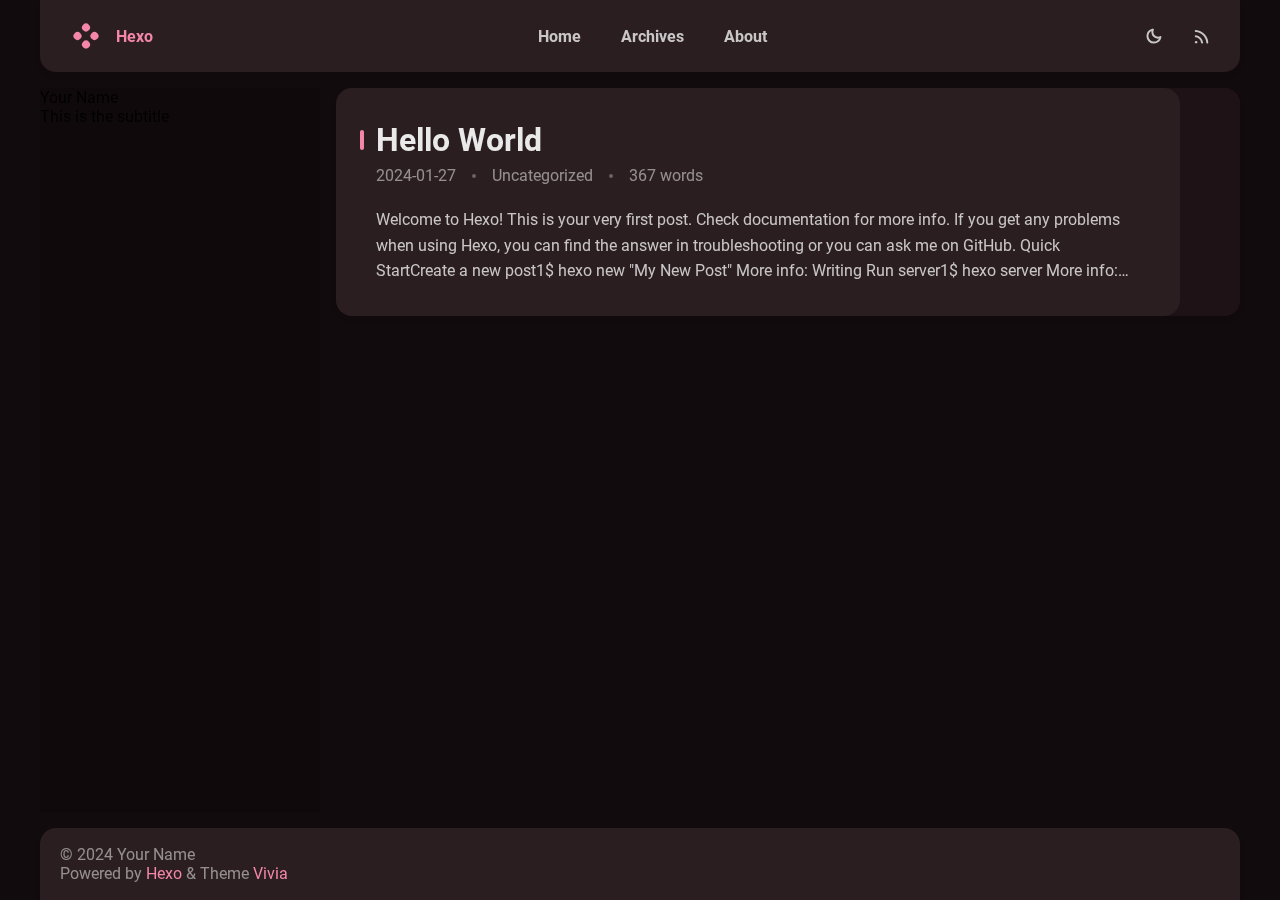
<file: index.html>
<!DOCTYPE html>


<html theme="dark" showBanner="true" hasBanner="false" > 
<link href="https://cdn.staticfile.org/font-awesome/6.4.2/css/fontawesome.min.css" rel="stylesheet">
<link href="https://cdn.staticfile.org/font-awesome/6.4.2/css/brands.min.css" rel="stylesheet">
<link href="https://cdn.staticfile.org/font-awesome/6.4.2/css/solid.min.css" rel="stylesheet">
<script src="/js/color.global.min.js" ></script>
<script src="/js/load-settings.js" ></script>
<head>
  <meta charset="utf-8">
  
  
  

  
  <title>Hexo</title>
  <meta name="viewport" content="width=device-width, initial-scale=1, shrink-to-fit=no">

  <link rel="preload" href="/css/fonts/Roboto-Regular.ttf" as="font" type="font/ttf" crossorigin="anonymous">
  <link rel="preload" href="/css/fonts/Roboto-Bold.ttf" as="font" type="font/ttf" crossorigin="anonymous">

  <meta property="og:type" content="website">
<meta property="og:title" content="Hexo">
<meta property="og:url" content="http://example.com/index.html">
<meta property="og:site_name" content="Hexo">
<meta property="og:locale" content="en_US">
<meta property="article:author" content="John Doe">
<meta name="twitter:card" content="summary">
  
    <link rel="alternate" href="/atom.xml" title="Hexo" type="application/atom+xml">
  
  
    <link rel="icon" media="(prefers-color-scheme: light)" href="/images/favicon-light-32.png" sizes="32x32">
    <link rel="icon" media="(prefers-color-scheme: light)" href="/images/favicon-light-128.png" sizes="128x128">
    <link rel="icon" media="(prefers-color-scheme: light)" href="/images/favicon-light-180.png" sizes="180x180">
    <link rel="icon" media="(prefers-color-scheme: light)" href="/images/favicon-light-192.png" sizes="192x192">
    <link rel="icon" media="(prefers-color-scheme: dark)" href="/images/favicon-dark-32.png" sizes="32x32">
    <link rel="icon" media="(prefers-color-scheme: dark)" href="/images/favicon-dark-128.png" sizes="128x128">
    <link rel="icon" media="(prefers-color-scheme: dark)" href="/images/favicon-dark-180.png" sizes="180x180">
    <link rel="icon" media="(prefers-color-scheme: dark)" href="/images/favicon-dark-192.png" sizes="192x192">
  
  
  
<link rel="stylesheet" href="/css/style.css">

<meta name="generator" content="Hexo 7.1.1"></head>

<body>
  
   
  <div id="main-grid" class="  ">
    <div id="nav" class=" is_home "  >
      <navbar id="navbar">
  <nav id="title-nav">
    <a href="/">
      <div id="vivia-logo">
        <div class="dot"></div>
        <div class="dot"></div>
        <div class="dot"></div>
        <div class="dot"></div>
      </div>
      <div>Hexo </div>
    </a>
  </nav>
  <nav id="main-nav">
    
      <a class="main-nav-link" href="/">Home</a>
    
      <a class="main-nav-link" href="/archives">Archives</a>
    
      <a class="main-nav-link" href="/about">About</a>
    
  </nav>
  <nav id="sub-nav">
    <a id="theme-btn" class="nav-icon">
      <span class="light-mode-icon"><svg xmlns="http://www.w3.org/2000/svg" height="20" viewBox="0 -960 960 960" width="20"><path d="M438.5-829.913v-48q0-17.452 11.963-29.476 11.964-12.024 29.326-12.024 17.363 0 29.537 12.024t12.174 29.476v48q0 17.452-11.963 29.476-11.964 12.024-29.326 12.024-17.363 0-29.537-12.024T438.5-829.913Zm0 747.826v-48q0-17.452 11.963-29.476 11.964-12.024 29.326-12.024 17.363 0 29.537 12.024t12.174 29.476v48q0 17.452-11.963 29.476-11.964 12.024-29.326 12.024-17.363 0-29.537-12.024T438.5-82.087ZM877.913-438.5h-48q-17.452 0-29.476-11.963-12.024-11.964-12.024-29.326 0-17.363 12.024-29.537t29.476-12.174h48q17.452 0 29.476 11.963 12.024 11.964 12.024 29.326 0 17.363-12.024 29.537T877.913-438.5Zm-747.826 0h-48q-17.452 0-29.476-11.963-12.024-11.964-12.024-29.326 0-17.363 12.024-29.537T82.087-521.5h48q17.452 0 29.476 11.963 12.024 11.964 12.024 29.326 0 17.363-12.024 29.537T130.087-438.5Zm660.174-290.87-34.239 32q-12.913 12.674-29.565 12.174-16.653-.5-29.327-13.174-12.674-12.673-12.554-28.826.12-16.152 12.794-28.826l33-35q12.913-12.674 30.454-12.674t30.163 12.847q12.709 12.846 12.328 30.826-.38 17.98-13.054 30.653ZM262.63-203.978l-32 34q-12.913 12.674-30.454 12.674t-30.163-12.847q-12.709-12.846-12.328-30.826.38-17.98 13.054-30.653l33.239-31q12.913-12.674 29.565-12.174 16.653.5 29.327 13.174 12.674 12.673 12.554 28.826-.12 16.152-12.794 28.826Zm466.74 33.239-32-33.239q-12.674-12.913-12.174-29.565.5-16.653 13.174-29.327 12.673-12.674 28.826-13.054 16.152-.38 28.826 12.294l35 33q12.674 12.913 12.674 30.454t-12.847 30.163q-12.846 12.709-30.826 12.328-17.98-.38-30.653-13.054ZM203.978-697.37l-34-33q-12.674-12.913-13.174-29.945-.5-17.033 12.174-29.707t31.326-13.293q18.653-.62 31.326 13.054l32 34.239q11.674 12.913 11.174 29.565-.5 16.653-13.174 29.327-12.673 12.674-28.826 12.554-16.152-.12-28.826-12.794ZM480-240q-100 0-170-70t-70-170q0-100 70-170t170-70q100 0 170 70t70 170q0 100-70 170t-170 70Zm-.247-82q65.703 0 111.475-46.272Q637-414.544 637-480.247t-45.525-111.228Q545.95-637 480.247-637t-111.475 45.525Q323-545.95 323-480.247t45.525 111.975Q414.05-322 479.753-322ZM481-481Z"/></svg></span>
      <span class="dark-mode-icon"><svg xmlns="http://www.w3.org/2000/svg" height="20" viewBox="0 -960 960 960" width="20"><path d="M480.239-116.413q-152.63 0-258.228-105.478Q116.413-327.37 116.413-480q0-130.935 77.739-227.435t206.304-125.043q43.022-9.631 63.87 10.869t3.478 62.805q-8.891 22.043-14.315 44.463-5.424 22.42-5.424 46.689 0 91.694 64.326 155.879 64.325 64.186 156.218 64.186 24.369 0 46.978-4.946 22.609-4.945 44.413-14.076 42.826-17.369 62.967 1.142 20.142 18.511 10.511 61.054Q807.174-280 712.63-198.206q-94.543 81.793-232.391 81.793Zm0-95q79.783 0 143.337-40.217 63.554-40.218 95.793-108.283-15.608 4.044-31.097 5.326-15.49 1.283-31.859.805-123.706-4.066-210.777-90.539-87.071-86.473-91.614-212.092-.24-16.369.923-31.978 1.164-15.609 5.446-30.978-67.826 32.478-108.282 96.152Q211.652-559.543 211.652-480q0 111.929 78.329 190.258 78.329 78.329 190.258 78.329ZM466.13-465.891Z"/></svg></span>
    </a>
    
      <a id="nav-rss-link" class="nav-icon mobile-hide" href="/atom.xml" title="RSS Feed">
        <svg xmlns="http://www.w3.org/2000/svg" height="20" viewBox="0 -960 960 960" width="20"><path d="M198-120q-25.846 0-44.23-18.384-18.384-18.385-18.384-44.23 0-25.846 18.384-44.23 18.384-18.385 44.23-18.385 25.846 0 44.23 18.385 18.384 18.384 18.384 44.23 0 25.845-18.384 44.23Q223.846-120 198-120Zm538.385 0q-18.846 0-32.923-13.769-14.076-13.769-15.922-33.23-8.692-100.616-51.077-188.654-42.385-88.039-109.885-155.539-67.5-67.501-155.539-109.885Q283-663.462 182.385-672.154q-19.461-1.846-33.23-16.23-13.769-14.385-13.769-33.846t14.076-32.922q14.077-13.461 32.923-12.23 120.076 8.692 226.038 58.768 105.961 50.077 185.73 129.846 79.769 79.769 129.846 185.731 50.077 105.961 58.769 226.038 1.231 18.846-12.538 32.922Q756.461-120 736.385-120Zm-252 0q-18.231 0-32.423-13.461t-18.653-33.538Q418.155-264.23 348.886-333.5q-69.27-69.27-166.501-84.423-20.077-4.462-33.538-18.961-13.461-14.5-13.461-33.346 0-19.076 13.884-33.23 13.884-14.153 33.115-10.922 136.769 15.384 234.384 112.999 97.615 97.615 112.999 234.384 3.231 19.23-10.538 33.115Q505.461-120 484.385-120Z"/></svg>
      </a>
    
    <div id="nav-menu-btn" class="nav-icon">
      <svg xmlns="http://www.w3.org/2000/svg" height="20" viewBox="0 -960 960 960" width="20"><path d="M177.37-252.282q-17.453 0-29.477-11.964-12.024-11.963-12.024-29.326t12.024-29.537q12.024-12.174 29.477-12.174h605.26q17.453 0 29.477 11.964 12.024 11.963 12.024 29.326t-12.024 29.537q-12.024 12.174-29.477 12.174H177.37Zm0-186.218q-17.453 0-29.477-11.963-12.024-11.964-12.024-29.326 0-17.363 12.024-29.537T177.37-521.5h605.26q17.453 0 29.477 11.963 12.024 11.964 12.024 29.326 0 17.363-12.024 29.537T782.63-438.5H177.37Zm0-186.217q-17.453 0-29.477-11.964-12.024-11.963-12.024-29.326t12.024-29.537q12.024-12.174 29.477-12.174h605.26q17.453 0 29.477 11.964 12.024 11.963 12.024 29.326t-12.024 29.537q-12.024 12.174-29.477 12.174H177.37Z"/></svg>
    </div>
  </nav>
</navbar>
<div id="nav-dropdown" class="hidden">
  <div id="dropdown-link-list">
    
      <a class="nav-dropdown-link" href="/">Home</a>
    
      <a class="nav-dropdown-link" href="/archives">Archives</a>
    
      <a class="nav-dropdown-link" href="/about">About</a>
    
    
      <a class="nav-dropdown-link" href="/atom.xml" title="RSS Feed">RSS</a>
     
    </div>
</div>
<script>
  let dropdownBtn = document.getElementById("nav-menu-btn");
  let dropdownEle = document.getElementById("nav-dropdown");
  dropdownBtn.onclick = function() {
    dropdownEle.classList.toggle("hidden");
  }
</script>
    </div>
    <div id="sidebar-wrapper">
      <sidebar id="sidebar">
  
    <div class="widget-wrap">
  <div class="info-card">
    <div class="avatar">
      
      <div class="img-dim"></div>
    </div>
    <div class="info">
      <div class="username">Your Name </div>
      <div class="dot"></div>
      <div class="subtitle">This is the subtitle </div>
      <div class="link-list">
        
          <a class="link-btn" target="_blank" rel="noopener" href="https://twitter.com" title="Twitter"><i class="fa-brands fa-twitter"></i></a>
        
          <a class="link-btn" target="_blank" rel="noopener" href="https://store.steampowered.com" title="Steam"><i class="fa-brands fa-steam"></i></a>
        
          <a class="link-btn" target="_blank" rel="noopener" href="https://github.com" title="GitHub"><i class="fa-brands fa-github"></i></a>
         
      </div>  
    </div>
  </div>
</div>

  
  <div class="sticky">
    
      



    
      

    
  </div>
</sidebar>
    </div>
    <div id="content-body">
      
   


<article id="post-hello-world" class="h-entry article article-type-post" itemprop="blogPost" itemscope itemtype="https://schema.org/BlogPosting">
   
  <div class="article-inner">
    <div class="article-main">
      <header class="article-header">
        
<div class="main-title-bar">
  <div class="main-title-dot"></div>
  
    
      <h1 itemprop="name">
        <a class="p-name article-title" href="/2024/01/27/hello-world/">Hello World</a>
      </h1>
    
  
</div>

        <div class='meta-info-bar'>
          <div class="meta-info">
  <time class="dt-published" datetime="2024-01-27T11:00:11.462Z" itemprop="datePublished">2024-01-27</time>
</div>
          <div class="need-seperator meta-info">
            <div class="meta-cate-flex">
  
    Uncategorized 
   
</div>
  
          </div>
          <div class="wordcount need-seperator meta-info">
            367 words 
          </div>
        </div>
        
      </header>
      <div class="e-content article-entry" itemprop="articleBody">
        
          <div class="truncate-text">
            
              Welcome to Hexo! This is your very first post. Check documentation for more info. If you get any problems when using Hexo, you can find the answer in troubleshooting or you can ask me on GitHub.
Quick StartCreate a new post1$ hexo new &quot;My New Post&quot;

More info: Writing
Run server1$ hexo server

More info: Server
Generate static files1$ hexo generate

More info: Generating
Deploy to remote sites1$ hexo deploy

More info: Deployment

            
          </div>
        
      </div>

         
    </div>
    
     
    <a class="right-panel  non-pic  "
      
      href="/2024/01/27/hello-world/" 
    >
       
      <i class="fa-solid fa-angle-right non-pic"></i>
       
    </a>
     
  </div>
  
</article>









    </div>
    <div id="footer-wrapper">
      <footer id="footer">
  
  <div id="footer-info" class="inner">
    
    &copy; 2024 Your Name<br>
    Powered by <a href="https://hexo.io/" target="_blank">Hexo</a> & Theme <a target="_blank" rel="noopener" href="https://github.com/saicaca/hexo-theme-vivia">Vivia</a>
  </div>
</footer>

    </div>
    <div class="back-to-top-wrapper">
    <button id="back-to-top-btn" class="back-to-top-btn hide" onclick="topFunction()">
        <i class="fa-solid fa-angle-up"></i>
    </button>
</div>

<script>
    function topFunction() {
        window.scroll({ top: 0, behavior: 'smooth' });
    }
    let btn = document.getElementById('back-to-top-btn');
    function scrollFunction() {
        if (document.body.scrollTop > 600 || document.documentElement.scrollTop > 600) {
            btn.classList.remove('hide')
        } else {
            btn.classList.add('hide')
        }
    }
    window.onscroll = function() {
        scrollFunction();
    }
</script>

  </div>
  <script src="/js/light-dark-switch.js"></script>
</body>
</html>
</file>
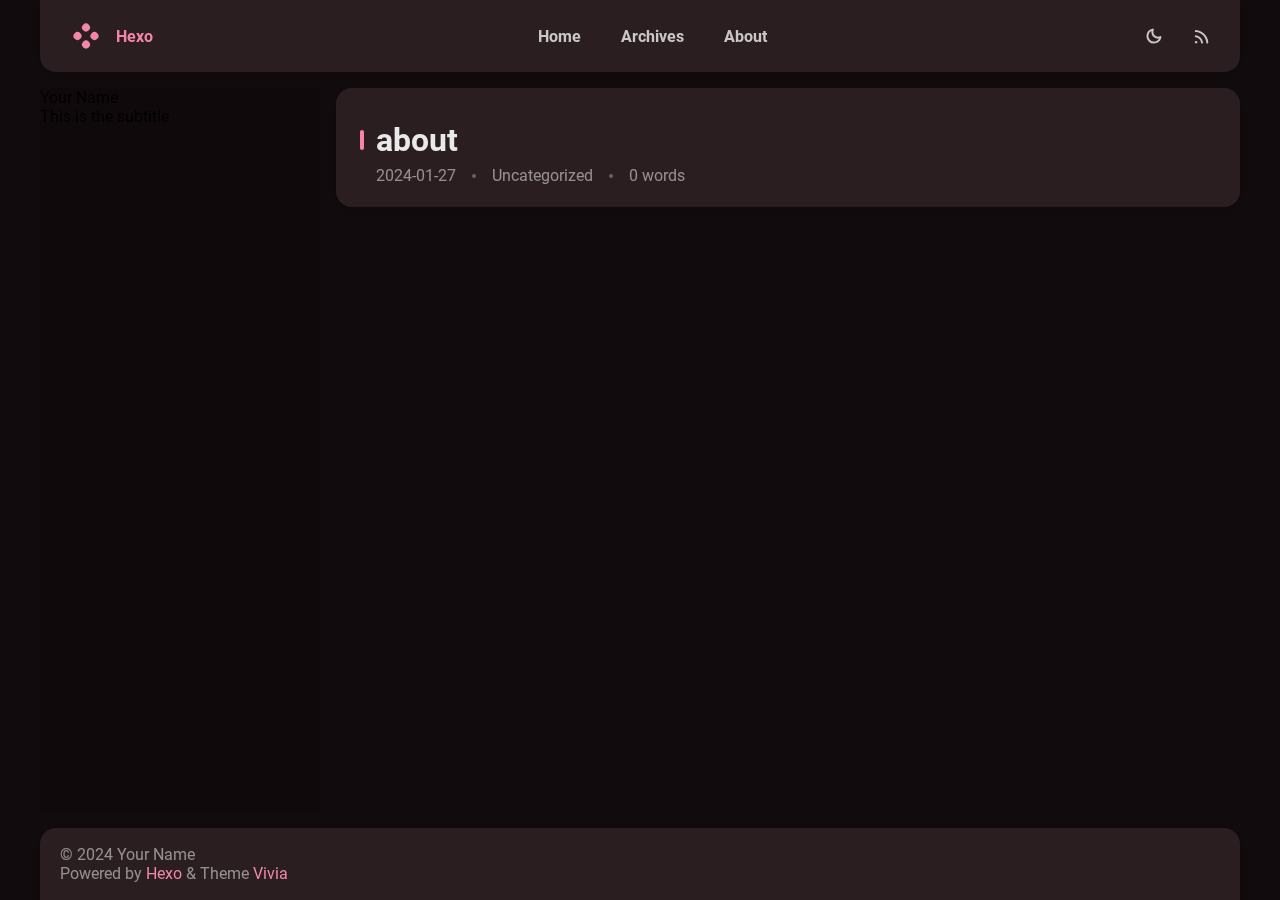
<file: about/index.html>
<!DOCTYPE html>


<html theme="dark" showBanner="true" hasBanner="false" > 
<link href="https://cdn.staticfile.org/font-awesome/6.4.2/css/fontawesome.min.css" rel="stylesheet">
<link href="https://cdn.staticfile.org/font-awesome/6.4.2/css/brands.min.css" rel="stylesheet">
<link href="https://cdn.staticfile.org/font-awesome/6.4.2/css/solid.min.css" rel="stylesheet">
<script src="/js/color.global.min.js" ></script>
<script src="/js/load-settings.js" ></script>
<head>
  <meta charset="utf-8">
  
  
  

  
  <title>about | Hexo</title>
  <meta name="viewport" content="width=device-width, initial-scale=1, shrink-to-fit=no">

  <link rel="preload" href="/css/fonts/Roboto-Regular.ttf" as="font" type="font/ttf" crossorigin="anonymous">
  <link rel="preload" href="/css/fonts/Roboto-Bold.ttf" as="font" type="font/ttf" crossorigin="anonymous">

  <meta property="og:type" content="website">
<meta property="og:title" content="about">
<meta property="og:url" content="http://example.com/about/index.html">
<meta property="og:site_name" content="Hexo">
<meta property="og:locale" content="en_US">
<meta property="article:published_time" content="2024-01-27T11:48:08.000Z">
<meta property="article:modified_time" content="2024-01-27T11:48:08.104Z">
<meta property="article:author" content="John Doe">
<meta name="twitter:card" content="summary">
  
    <link rel="alternate" href="/atom.xml" title="Hexo" type="application/atom+xml">
  
  
    <link rel="icon" media="(prefers-color-scheme: light)" href="/images/favicon-light-32.png" sizes="32x32">
    <link rel="icon" media="(prefers-color-scheme: light)" href="/images/favicon-light-128.png" sizes="128x128">
    <link rel="icon" media="(prefers-color-scheme: light)" href="/images/favicon-light-180.png" sizes="180x180">
    <link rel="icon" media="(prefers-color-scheme: light)" href="/images/favicon-light-192.png" sizes="192x192">
    <link rel="icon" media="(prefers-color-scheme: dark)" href="/images/favicon-dark-32.png" sizes="32x32">
    <link rel="icon" media="(prefers-color-scheme: dark)" href="/images/favicon-dark-128.png" sizes="128x128">
    <link rel="icon" media="(prefers-color-scheme: dark)" href="/images/favicon-dark-180.png" sizes="180x180">
    <link rel="icon" media="(prefers-color-scheme: dark)" href="/images/favicon-dark-192.png" sizes="192x192">
  
  
  
<link rel="stylesheet" href="/css/style.css">

<meta name="generator" content="Hexo 7.1.1"></head>

<body>
  
   
  <div id="main-grid" class="  ">
    <div id="nav" class=""  >
      <navbar id="navbar">
  <nav id="title-nav">
    <a href="/">
      <div id="vivia-logo">
        <div class="dot"></div>
        <div class="dot"></div>
        <div class="dot"></div>
        <div class="dot"></div>
      </div>
      <div>Hexo </div>
    </a>
  </nav>
  <nav id="main-nav">
    
      <a class="main-nav-link" href="/">Home</a>
    
      <a class="main-nav-link" href="/archives">Archives</a>
    
      <a class="main-nav-link" href="/about">About</a>
    
  </nav>
  <nav id="sub-nav">
    <a id="theme-btn" class="nav-icon">
      <span class="light-mode-icon"><svg xmlns="http://www.w3.org/2000/svg" height="20" viewBox="0 -960 960 960" width="20"><path d="M438.5-829.913v-48q0-17.452 11.963-29.476 11.964-12.024 29.326-12.024 17.363 0 29.537 12.024t12.174 29.476v48q0 17.452-11.963 29.476-11.964 12.024-29.326 12.024-17.363 0-29.537-12.024T438.5-829.913Zm0 747.826v-48q0-17.452 11.963-29.476 11.964-12.024 29.326-12.024 17.363 0 29.537 12.024t12.174 29.476v48q0 17.452-11.963 29.476-11.964 12.024-29.326 12.024-17.363 0-29.537-12.024T438.5-82.087ZM877.913-438.5h-48q-17.452 0-29.476-11.963-12.024-11.964-12.024-29.326 0-17.363 12.024-29.537t29.476-12.174h48q17.452 0 29.476 11.963 12.024 11.964 12.024 29.326 0 17.363-12.024 29.537T877.913-438.5Zm-747.826 0h-48q-17.452 0-29.476-11.963-12.024-11.964-12.024-29.326 0-17.363 12.024-29.537T82.087-521.5h48q17.452 0 29.476 11.963 12.024 11.964 12.024 29.326 0 17.363-12.024 29.537T130.087-438.5Zm660.174-290.87-34.239 32q-12.913 12.674-29.565 12.174-16.653-.5-29.327-13.174-12.674-12.673-12.554-28.826.12-16.152 12.794-28.826l33-35q12.913-12.674 30.454-12.674t30.163 12.847q12.709 12.846 12.328 30.826-.38 17.98-13.054 30.653ZM262.63-203.978l-32 34q-12.913 12.674-30.454 12.674t-30.163-12.847q-12.709-12.846-12.328-30.826.38-17.98 13.054-30.653l33.239-31q12.913-12.674 29.565-12.174 16.653.5 29.327 13.174 12.674 12.673 12.554 28.826-.12 16.152-12.794 28.826Zm466.74 33.239-32-33.239q-12.674-12.913-12.174-29.565.5-16.653 13.174-29.327 12.673-12.674 28.826-13.054 16.152-.38 28.826 12.294l35 33q12.674 12.913 12.674 30.454t-12.847 30.163q-12.846 12.709-30.826 12.328-17.98-.38-30.653-13.054ZM203.978-697.37l-34-33q-12.674-12.913-13.174-29.945-.5-17.033 12.174-29.707t31.326-13.293q18.653-.62 31.326 13.054l32 34.239q11.674 12.913 11.174 29.565-.5 16.653-13.174 29.327-12.673 12.674-28.826 12.554-16.152-.12-28.826-12.794ZM480-240q-100 0-170-70t-70-170q0-100 70-170t170-70q100 0 170 70t70 170q0 100-70 170t-170 70Zm-.247-82q65.703 0 111.475-46.272Q637-414.544 637-480.247t-45.525-111.228Q545.95-637 480.247-637t-111.475 45.525Q323-545.95 323-480.247t45.525 111.975Q414.05-322 479.753-322ZM481-481Z"/></svg></span>
      <span class="dark-mode-icon"><svg xmlns="http://www.w3.org/2000/svg" height="20" viewBox="0 -960 960 960" width="20"><path d="M480.239-116.413q-152.63 0-258.228-105.478Q116.413-327.37 116.413-480q0-130.935 77.739-227.435t206.304-125.043q43.022-9.631 63.87 10.869t3.478 62.805q-8.891 22.043-14.315 44.463-5.424 22.42-5.424 46.689 0 91.694 64.326 155.879 64.325 64.186 156.218 64.186 24.369 0 46.978-4.946 22.609-4.945 44.413-14.076 42.826-17.369 62.967 1.142 20.142 18.511 10.511 61.054Q807.174-280 712.63-198.206q-94.543 81.793-232.391 81.793Zm0-95q79.783 0 143.337-40.217 63.554-40.218 95.793-108.283-15.608 4.044-31.097 5.326-15.49 1.283-31.859.805-123.706-4.066-210.777-90.539-87.071-86.473-91.614-212.092-.24-16.369.923-31.978 1.164-15.609 5.446-30.978-67.826 32.478-108.282 96.152Q211.652-559.543 211.652-480q0 111.929 78.329 190.258 78.329 78.329 190.258 78.329ZM466.13-465.891Z"/></svg></span>
    </a>
    
      <a id="nav-rss-link" class="nav-icon mobile-hide" href="/atom.xml" title="RSS Feed">
        <svg xmlns="http://www.w3.org/2000/svg" height="20" viewBox="0 -960 960 960" width="20"><path d="M198-120q-25.846 0-44.23-18.384-18.384-18.385-18.384-44.23 0-25.846 18.384-44.23 18.384-18.385 44.23-18.385 25.846 0 44.23 18.385 18.384 18.384 18.384 44.23 0 25.845-18.384 44.23Q223.846-120 198-120Zm538.385 0q-18.846 0-32.923-13.769-14.076-13.769-15.922-33.23-8.692-100.616-51.077-188.654-42.385-88.039-109.885-155.539-67.5-67.501-155.539-109.885Q283-663.462 182.385-672.154q-19.461-1.846-33.23-16.23-13.769-14.385-13.769-33.846t14.076-32.922q14.077-13.461 32.923-12.23 120.076 8.692 226.038 58.768 105.961 50.077 185.73 129.846 79.769 79.769 129.846 185.731 50.077 105.961 58.769 226.038 1.231 18.846-12.538 32.922Q756.461-120 736.385-120Zm-252 0q-18.231 0-32.423-13.461t-18.653-33.538Q418.155-264.23 348.886-333.5q-69.27-69.27-166.501-84.423-20.077-4.462-33.538-18.961-13.461-14.5-13.461-33.346 0-19.076 13.884-33.23 13.884-14.153 33.115-10.922 136.769 15.384 234.384 112.999 97.615 97.615 112.999 234.384 3.231 19.23-10.538 33.115Q505.461-120 484.385-120Z"/></svg>
      </a>
    
    <div id="nav-menu-btn" class="nav-icon">
      <svg xmlns="http://www.w3.org/2000/svg" height="20" viewBox="0 -960 960 960" width="20"><path d="M177.37-252.282q-17.453 0-29.477-11.964-12.024-11.963-12.024-29.326t12.024-29.537q12.024-12.174 29.477-12.174h605.26q17.453 0 29.477 11.964 12.024 11.963 12.024 29.326t-12.024 29.537q-12.024 12.174-29.477 12.174H177.37Zm0-186.218q-17.453 0-29.477-11.963-12.024-11.964-12.024-29.326 0-17.363 12.024-29.537T177.37-521.5h605.26q17.453 0 29.477 11.963 12.024 11.964 12.024 29.326 0 17.363-12.024 29.537T782.63-438.5H177.37Zm0-186.217q-17.453 0-29.477-11.964-12.024-11.963-12.024-29.326t12.024-29.537q12.024-12.174 29.477-12.174h605.26q17.453 0 29.477 11.964 12.024 11.963 12.024 29.326t-12.024 29.537q-12.024 12.174-29.477 12.174H177.37Z"/></svg>
    </div>
  </nav>
</navbar>
<div id="nav-dropdown" class="hidden">
  <div id="dropdown-link-list">
    
      <a class="nav-dropdown-link" href="/">Home</a>
    
      <a class="nav-dropdown-link" href="/archives">Archives</a>
    
      <a class="nav-dropdown-link" href="/about">About</a>
    
    
      <a class="nav-dropdown-link" href="/atom.xml" title="RSS Feed">RSS</a>
     
    </div>
</div>
<script>
  let dropdownBtn = document.getElementById("nav-menu-btn");
  let dropdownEle = document.getElementById("nav-dropdown");
  dropdownBtn.onclick = function() {
    dropdownEle.classList.toggle("hidden");
  }
</script>
    </div>
    <div id="sidebar-wrapper">
      <sidebar id="sidebar">
  
    <div class="widget-wrap">
  <div class="info-card">
    <div class="avatar">
      
      <div class="img-dim"></div>
    </div>
    <div class="info">
      <div class="username">Your Name </div>
      <div class="dot"></div>
      <div class="subtitle">This is the subtitle </div>
      <div class="link-list">
        
          <a class="link-btn" target="_blank" rel="noopener" href="https://twitter.com" title="Twitter"><i class="fa-brands fa-twitter"></i></a>
        
          <a class="link-btn" target="_blank" rel="noopener" href="https://store.steampowered.com" title="Steam"><i class="fa-brands fa-steam"></i></a>
        
          <a class="link-btn" target="_blank" rel="noopener" href="https://github.com" title="GitHub"><i class="fa-brands fa-github"></i></a>
         
      </div>  
    </div>
  </div>
</div>

  
  <div class="sticky">
    
      



    
      

    
  </div>
</sidebar>
    </div>
    <div id="content-body">
       


<article id="page-" class="h-entry article article-type-page" itemprop="blogPost" itemscope itemtype="https://schema.org/BlogPosting">
   
  <div class="article-inner">
    <div class="article-main">
      <header class="article-header">
        
<div class="main-title-bar">
  <div class="main-title-dot"></div>
  
    
      <h1 class="p-name article-title" itemprop="headline name">
        about
      </h1>
    
  
</div>

        <div class='meta-info-bar'>
          <div class="meta-info">
  <time class="dt-published" datetime="2024-01-27T11:48:08.000Z" itemprop="datePublished">2024-01-27</time>
</div>
          <div class="need-seperator meta-info">
            <div class="meta-cate-flex">
  
    Uncategorized 
   
</div>
  
          </div>
          <div class="wordcount need-seperator meta-info">
            0 words 
          </div>
        </div>
        
      </header>
      <div class="e-content article-entry" itemprop="articleBody">
        
          
        
      </div>

         
    </div>
    
     
  </div>
  
    

  
</article>






    </div>
    <div id="footer-wrapper">
      <footer id="footer">
  
  <div id="footer-info" class="inner">
    
    &copy; 2024 Your Name<br>
    Powered by <a href="https://hexo.io/" target="_blank">Hexo</a> & Theme <a target="_blank" rel="noopener" href="https://github.com/saicaca/hexo-theme-vivia">Vivia</a>
  </div>
</footer>

    </div>
    <div class="back-to-top-wrapper">
    <button id="back-to-top-btn" class="back-to-top-btn hide" onclick="topFunction()">
        <i class="fa-solid fa-angle-up"></i>
    </button>
</div>

<script>
    function topFunction() {
        window.scroll({ top: 0, behavior: 'smooth' });
    }
    let btn = document.getElementById('back-to-top-btn');
    function scrollFunction() {
        if (document.body.scrollTop > 600 || document.documentElement.scrollTop > 600) {
            btn.classList.remove('hide')
        } else {
            btn.classList.add('hide')
        }
    }
    window.onscroll = function() {
        scrollFunction();
    }
</script>

  </div>
  <script src="/js/light-dark-switch.js"></script>
</body>
</html>
</file>
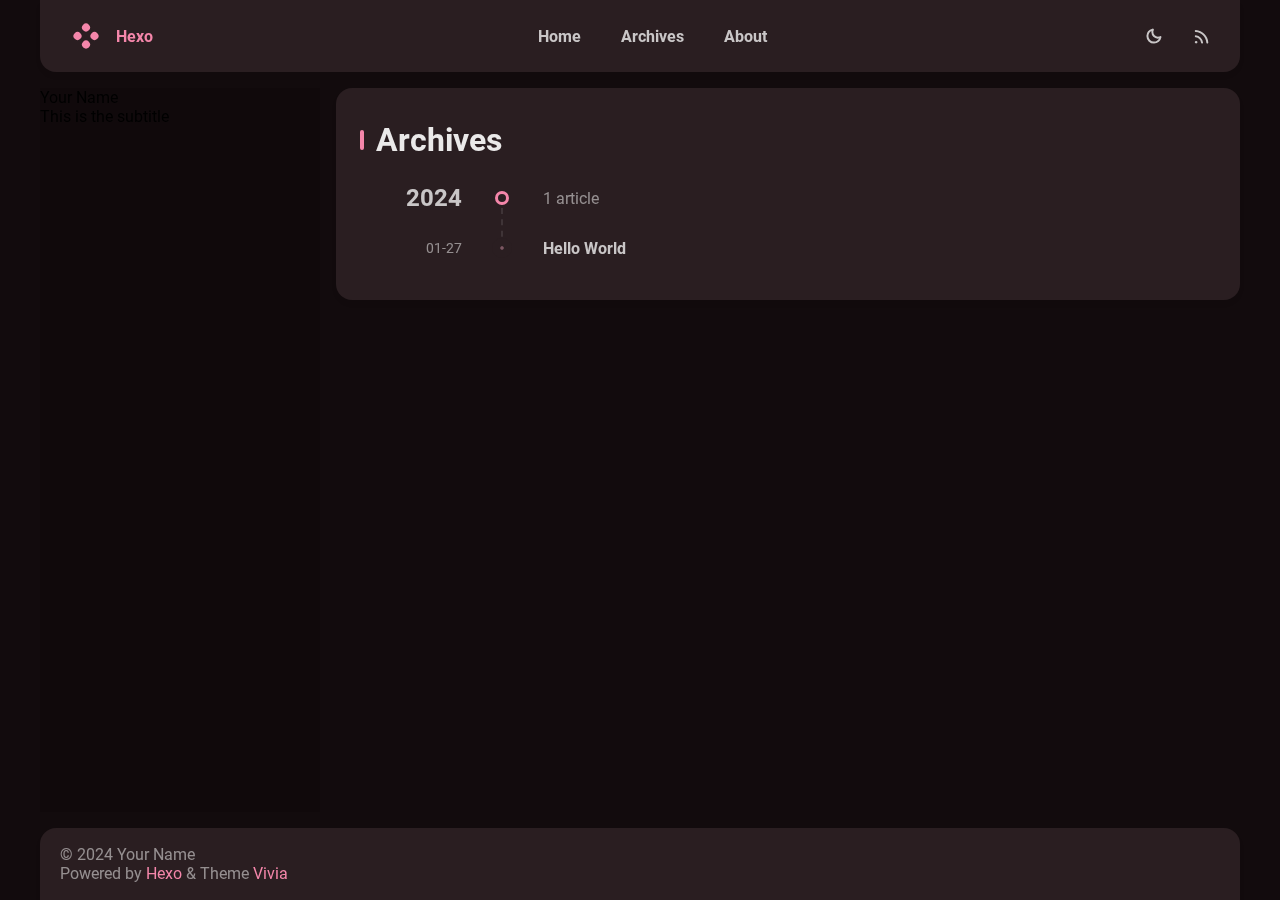
<file: archives/index.html>
<!DOCTYPE html>


<html theme="dark" showBanner="true" hasBanner="false" > 
<link href="https://cdn.staticfile.org/font-awesome/6.4.2/css/fontawesome.min.css" rel="stylesheet">
<link href="https://cdn.staticfile.org/font-awesome/6.4.2/css/brands.min.css" rel="stylesheet">
<link href="https://cdn.staticfile.org/font-awesome/6.4.2/css/solid.min.css" rel="stylesheet">
<script src="/js/color.global.min.js" ></script>
<script src="/js/load-settings.js" ></script>
<head>
  <meta charset="utf-8">
  
  
  

  
  <title>Archives | Hexo</title>
  <meta name="viewport" content="width=device-width, initial-scale=1, shrink-to-fit=no">

  <link rel="preload" href="/css/fonts/Roboto-Regular.ttf" as="font" type="font/ttf" crossorigin="anonymous">
  <link rel="preload" href="/css/fonts/Roboto-Bold.ttf" as="font" type="font/ttf" crossorigin="anonymous">

  <meta property="og:type" content="website">
<meta property="og:title" content="Hexo">
<meta property="og:url" content="http://example.com/archives/index.html">
<meta property="og:site_name" content="Hexo">
<meta property="og:locale" content="en_US">
<meta property="article:author" content="John Doe">
<meta name="twitter:card" content="summary">
  
    <link rel="alternate" href="/atom.xml" title="Hexo" type="application/atom+xml">
  
  
    <link rel="icon" media="(prefers-color-scheme: light)" href="/images/favicon-light-32.png" sizes="32x32">
    <link rel="icon" media="(prefers-color-scheme: light)" href="/images/favicon-light-128.png" sizes="128x128">
    <link rel="icon" media="(prefers-color-scheme: light)" href="/images/favicon-light-180.png" sizes="180x180">
    <link rel="icon" media="(prefers-color-scheme: light)" href="/images/favicon-light-192.png" sizes="192x192">
    <link rel="icon" media="(prefers-color-scheme: dark)" href="/images/favicon-dark-32.png" sizes="32x32">
    <link rel="icon" media="(prefers-color-scheme: dark)" href="/images/favicon-dark-128.png" sizes="128x128">
    <link rel="icon" media="(prefers-color-scheme: dark)" href="/images/favicon-dark-180.png" sizes="180x180">
    <link rel="icon" media="(prefers-color-scheme: dark)" href="/images/favicon-dark-192.png" sizes="192x192">
  
  
  
<link rel="stylesheet" href="/css/style.css">

<meta name="generator" content="Hexo 7.1.1"></head>

<body>
  
   
  <div id="main-grid" class="  ">
    <div id="nav" class=""  >
      <navbar id="navbar">
  <nav id="title-nav">
    <a href="/">
      <div id="vivia-logo">
        <div class="dot"></div>
        <div class="dot"></div>
        <div class="dot"></div>
        <div class="dot"></div>
      </div>
      <div>Hexo </div>
    </a>
  </nav>
  <nav id="main-nav">
    
      <a class="main-nav-link" href="/">Home</a>
    
      <a class="main-nav-link" href="/archives">Archives</a>
    
      <a class="main-nav-link" href="/about">About</a>
    
  </nav>
  <nav id="sub-nav">
    <a id="theme-btn" class="nav-icon">
      <span class="light-mode-icon"><svg xmlns="http://www.w3.org/2000/svg" height="20" viewBox="0 -960 960 960" width="20"><path d="M438.5-829.913v-48q0-17.452 11.963-29.476 11.964-12.024 29.326-12.024 17.363 0 29.537 12.024t12.174 29.476v48q0 17.452-11.963 29.476-11.964 12.024-29.326 12.024-17.363 0-29.537-12.024T438.5-829.913Zm0 747.826v-48q0-17.452 11.963-29.476 11.964-12.024 29.326-12.024 17.363 0 29.537 12.024t12.174 29.476v48q0 17.452-11.963 29.476-11.964 12.024-29.326 12.024-17.363 0-29.537-12.024T438.5-82.087ZM877.913-438.5h-48q-17.452 0-29.476-11.963-12.024-11.964-12.024-29.326 0-17.363 12.024-29.537t29.476-12.174h48q17.452 0 29.476 11.963 12.024 11.964 12.024 29.326 0 17.363-12.024 29.537T877.913-438.5Zm-747.826 0h-48q-17.452 0-29.476-11.963-12.024-11.964-12.024-29.326 0-17.363 12.024-29.537T82.087-521.5h48q17.452 0 29.476 11.963 12.024 11.964 12.024 29.326 0 17.363-12.024 29.537T130.087-438.5Zm660.174-290.87-34.239 32q-12.913 12.674-29.565 12.174-16.653-.5-29.327-13.174-12.674-12.673-12.554-28.826.12-16.152 12.794-28.826l33-35q12.913-12.674 30.454-12.674t30.163 12.847q12.709 12.846 12.328 30.826-.38 17.98-13.054 30.653ZM262.63-203.978l-32 34q-12.913 12.674-30.454 12.674t-30.163-12.847q-12.709-12.846-12.328-30.826.38-17.98 13.054-30.653l33.239-31q12.913-12.674 29.565-12.174 16.653.5 29.327 13.174 12.674 12.673 12.554 28.826-.12 16.152-12.794 28.826Zm466.74 33.239-32-33.239q-12.674-12.913-12.174-29.565.5-16.653 13.174-29.327 12.673-12.674 28.826-13.054 16.152-.38 28.826 12.294l35 33q12.674 12.913 12.674 30.454t-12.847 30.163q-12.846 12.709-30.826 12.328-17.98-.38-30.653-13.054ZM203.978-697.37l-34-33q-12.674-12.913-13.174-29.945-.5-17.033 12.174-29.707t31.326-13.293q18.653-.62 31.326 13.054l32 34.239q11.674 12.913 11.174 29.565-.5 16.653-13.174 29.327-12.673 12.674-28.826 12.554-16.152-.12-28.826-12.794ZM480-240q-100 0-170-70t-70-170q0-100 70-170t170-70q100 0 170 70t70 170q0 100-70 170t-170 70Zm-.247-82q65.703 0 111.475-46.272Q637-414.544 637-480.247t-45.525-111.228Q545.95-637 480.247-637t-111.475 45.525Q323-545.95 323-480.247t45.525 111.975Q414.05-322 479.753-322ZM481-481Z"/></svg></span>
      <span class="dark-mode-icon"><svg xmlns="http://www.w3.org/2000/svg" height="20" viewBox="0 -960 960 960" width="20"><path d="M480.239-116.413q-152.63 0-258.228-105.478Q116.413-327.37 116.413-480q0-130.935 77.739-227.435t206.304-125.043q43.022-9.631 63.87 10.869t3.478 62.805q-8.891 22.043-14.315 44.463-5.424 22.42-5.424 46.689 0 91.694 64.326 155.879 64.325 64.186 156.218 64.186 24.369 0 46.978-4.946 22.609-4.945 44.413-14.076 42.826-17.369 62.967 1.142 20.142 18.511 10.511 61.054Q807.174-280 712.63-198.206q-94.543 81.793-232.391 81.793Zm0-95q79.783 0 143.337-40.217 63.554-40.218 95.793-108.283-15.608 4.044-31.097 5.326-15.49 1.283-31.859.805-123.706-4.066-210.777-90.539-87.071-86.473-91.614-212.092-.24-16.369.923-31.978 1.164-15.609 5.446-30.978-67.826 32.478-108.282 96.152Q211.652-559.543 211.652-480q0 111.929 78.329 190.258 78.329 78.329 190.258 78.329ZM466.13-465.891Z"/></svg></span>
    </a>
    
      <a id="nav-rss-link" class="nav-icon mobile-hide" href="/atom.xml" title="RSS Feed">
        <svg xmlns="http://www.w3.org/2000/svg" height="20" viewBox="0 -960 960 960" width="20"><path d="M198-120q-25.846 0-44.23-18.384-18.384-18.385-18.384-44.23 0-25.846 18.384-44.23 18.384-18.385 44.23-18.385 25.846 0 44.23 18.385 18.384 18.384 18.384 44.23 0 25.845-18.384 44.23Q223.846-120 198-120Zm538.385 0q-18.846 0-32.923-13.769-14.076-13.769-15.922-33.23-8.692-100.616-51.077-188.654-42.385-88.039-109.885-155.539-67.5-67.501-155.539-109.885Q283-663.462 182.385-672.154q-19.461-1.846-33.23-16.23-13.769-14.385-13.769-33.846t14.076-32.922q14.077-13.461 32.923-12.23 120.076 8.692 226.038 58.768 105.961 50.077 185.73 129.846 79.769 79.769 129.846 185.731 50.077 105.961 58.769 226.038 1.231 18.846-12.538 32.922Q756.461-120 736.385-120Zm-252 0q-18.231 0-32.423-13.461t-18.653-33.538Q418.155-264.23 348.886-333.5q-69.27-69.27-166.501-84.423-20.077-4.462-33.538-18.961-13.461-14.5-13.461-33.346 0-19.076 13.884-33.23 13.884-14.153 33.115-10.922 136.769 15.384 234.384 112.999 97.615 97.615 112.999 234.384 3.231 19.23-10.538 33.115Q505.461-120 484.385-120Z"/></svg>
      </a>
    
    <div id="nav-menu-btn" class="nav-icon">
      <svg xmlns="http://www.w3.org/2000/svg" height="20" viewBox="0 -960 960 960" width="20"><path d="M177.37-252.282q-17.453 0-29.477-11.964-12.024-11.963-12.024-29.326t12.024-29.537q12.024-12.174 29.477-12.174h605.26q17.453 0 29.477 11.964 12.024 11.963 12.024 29.326t-12.024 29.537q-12.024 12.174-29.477 12.174H177.37Zm0-186.218q-17.453 0-29.477-11.963-12.024-11.964-12.024-29.326 0-17.363 12.024-29.537T177.37-521.5h605.26q17.453 0 29.477 11.963 12.024 11.964 12.024 29.326 0 17.363-12.024 29.537T782.63-438.5H177.37Zm0-186.217q-17.453 0-29.477-11.964-12.024-11.963-12.024-29.326t12.024-29.537q12.024-12.174 29.477-12.174h605.26q17.453 0 29.477 11.964 12.024 11.963 12.024 29.326t-12.024 29.537q-12.024 12.174-29.477 12.174H177.37Z"/></svg>
    </div>
  </nav>
</navbar>
<div id="nav-dropdown" class="hidden">
  <div id="dropdown-link-list">
    
      <a class="nav-dropdown-link" href="/">Home</a>
    
      <a class="nav-dropdown-link" href="/archives">Archives</a>
    
      <a class="nav-dropdown-link" href="/about">About</a>
    
    
      <a class="nav-dropdown-link" href="/atom.xml" title="RSS Feed">RSS</a>
     
    </div>
</div>
<script>
  let dropdownBtn = document.getElementById("nav-menu-btn");
  let dropdownEle = document.getElementById("nav-dropdown");
  dropdownBtn.onclick = function() {
    dropdownEle.classList.toggle("hidden");
  }
</script>
    </div>
    <div id="sidebar-wrapper">
      <sidebar id="sidebar">
  
    <div class="widget-wrap">
  <div class="info-card">
    <div class="avatar">
      
      <div class="img-dim"></div>
    </div>
    <div class="info">
      <div class="username">Your Name </div>
      <div class="dot"></div>
      <div class="subtitle">This is the subtitle </div>
      <div class="link-list">
        
          <a class="link-btn" target="_blank" rel="noopener" href="https://twitter.com" title="Twitter"><i class="fa-brands fa-twitter"></i></a>
        
          <a class="link-btn" target="_blank" rel="noopener" href="https://store.steampowered.com" title="Steam"><i class="fa-brands fa-steam"></i></a>
        
          <a class="link-btn" target="_blank" rel="noopener" href="https://github.com" title="GitHub"><i class="fa-brands fa-github"></i></a>
         
      </div>  
    </div>
  </div>
</div>

  
  <div class="sticky">
    
      



    
      

    
  </div>
</sidebar>
    </div>
    <div id="content-body">
       

<div class="archive-main-card">
    <div class="archive-top">
      <div class="main-title-bar">
        <div class="main-title-dot"></div>
        <h1 class="article-title">Archives</h1>
      </div>    
    </div>
    
    
      
      
        
        <div class="year-line">
            <div class="year-num">2024</div>
            <div class="dot-wrapper">
                <div class="dot"></div>
            </div>
            <div class="article-count">1 article</div>
        </div>
      
      <a class="archive-article-link" href="/2024/01/27/hello-world/" title="Hello World">
        <div class="date">01-27</div>
        <div class="line">
            <div class="dot"></div>
        </div>
        <div class="title">
            <div class="title-inner">
                
                    Hello World
                
            </div>
        </div>
        <div class="tags">
            
        </div>
      </a>
    
  </div>
    </div>
    <div id="footer-wrapper">
      <footer id="footer">
  
  <div id="footer-info" class="inner">
    
    &copy; 2024 Your Name<br>
    Powered by <a href="https://hexo.io/" target="_blank">Hexo</a> & Theme <a target="_blank" rel="noopener" href="https://github.com/saicaca/hexo-theme-vivia">Vivia</a>
  </div>
</footer>

    </div>
    <div class="back-to-top-wrapper">
    <button id="back-to-top-btn" class="back-to-top-btn hide" onclick="topFunction()">
        <i class="fa-solid fa-angle-up"></i>
    </button>
</div>

<script>
    function topFunction() {
        window.scroll({ top: 0, behavior: 'smooth' });
    }
    let btn = document.getElementById('back-to-top-btn');
    function scrollFunction() {
        if (document.body.scrollTop > 600 || document.documentElement.scrollTop > 600) {
            btn.classList.remove('hide')
        } else {
            btn.classList.add('hide')
        }
    }
    window.onscroll = function() {
        scrollFunction();
    }
</script>

  </div>
  <script src="/js/light-dark-switch.js"></script>
</body>
</html>
</file>
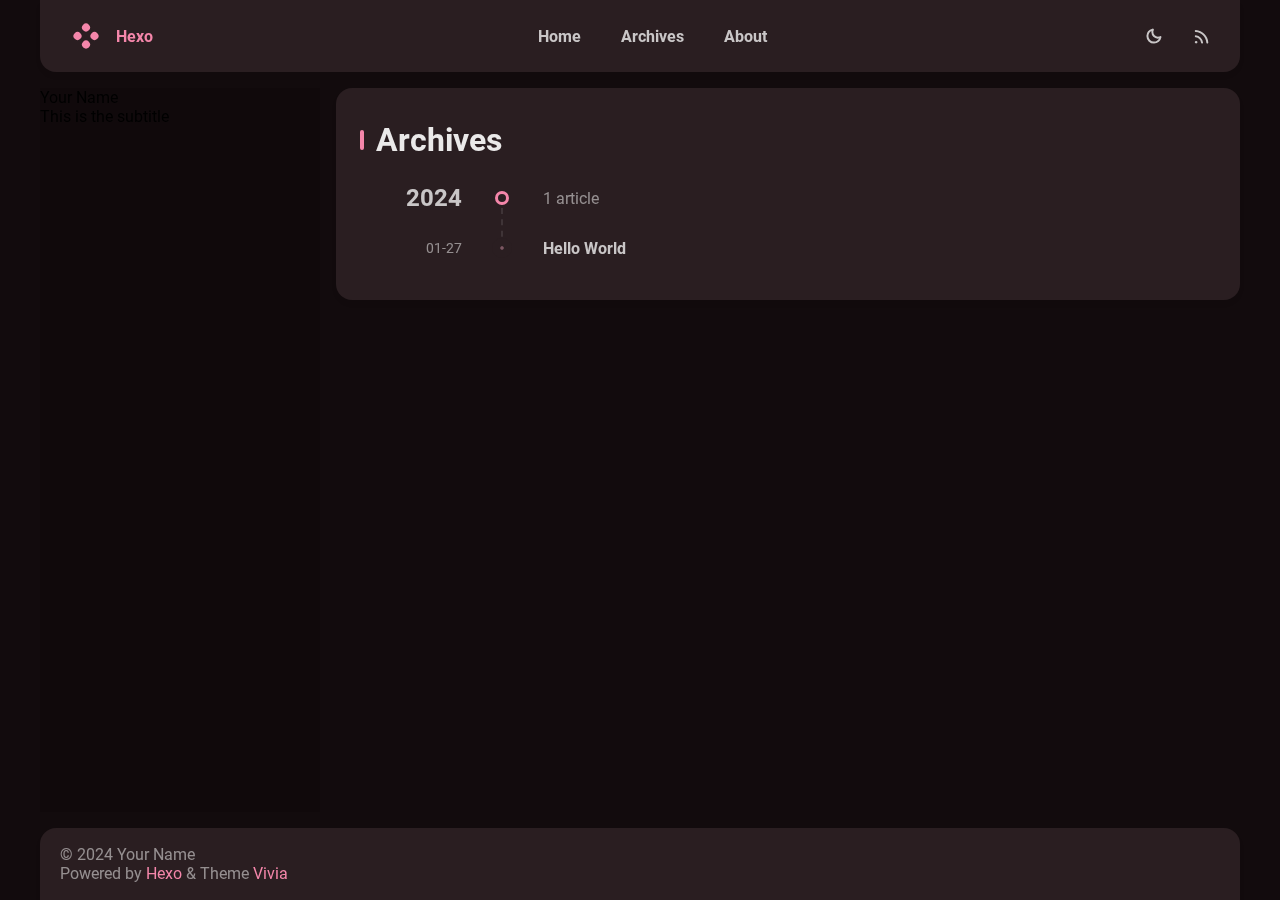
<file: archives/2024/index.html>
<!DOCTYPE html>


<html theme="dark" showBanner="true" hasBanner="false" > 
<link href="https://cdn.staticfile.org/font-awesome/6.4.2/css/fontawesome.min.css" rel="stylesheet">
<link href="https://cdn.staticfile.org/font-awesome/6.4.2/css/brands.min.css" rel="stylesheet">
<link href="https://cdn.staticfile.org/font-awesome/6.4.2/css/solid.min.css" rel="stylesheet">
<script src="/js/color.global.min.js" ></script>
<script src="/js/load-settings.js" ></script>
<head>
  <meta charset="utf-8">
  
  
  

  
  <title>Archives: 2024 | Hexo</title>
  <meta name="viewport" content="width=device-width, initial-scale=1, shrink-to-fit=no">

  <link rel="preload" href="/css/fonts/Roboto-Regular.ttf" as="font" type="font/ttf" crossorigin="anonymous">
  <link rel="preload" href="/css/fonts/Roboto-Bold.ttf" as="font" type="font/ttf" crossorigin="anonymous">

  <meta property="og:type" content="website">
<meta property="og:title" content="Hexo">
<meta property="og:url" content="http://example.com/archives/2024/index.html">
<meta property="og:site_name" content="Hexo">
<meta property="og:locale" content="en_US">
<meta property="article:author" content="John Doe">
<meta name="twitter:card" content="summary">
  
    <link rel="alternate" href="/atom.xml" title="Hexo" type="application/atom+xml">
  
  
    <link rel="icon" media="(prefers-color-scheme: light)" href="/images/favicon-light-32.png" sizes="32x32">
    <link rel="icon" media="(prefers-color-scheme: light)" href="/images/favicon-light-128.png" sizes="128x128">
    <link rel="icon" media="(prefers-color-scheme: light)" href="/images/favicon-light-180.png" sizes="180x180">
    <link rel="icon" media="(prefers-color-scheme: light)" href="/images/favicon-light-192.png" sizes="192x192">
    <link rel="icon" media="(prefers-color-scheme: dark)" href="/images/favicon-dark-32.png" sizes="32x32">
    <link rel="icon" media="(prefers-color-scheme: dark)" href="/images/favicon-dark-128.png" sizes="128x128">
    <link rel="icon" media="(prefers-color-scheme: dark)" href="/images/favicon-dark-180.png" sizes="180x180">
    <link rel="icon" media="(prefers-color-scheme: dark)" href="/images/favicon-dark-192.png" sizes="192x192">
  
  
  
<link rel="stylesheet" href="/css/style.css">

<meta name="generator" content="Hexo 7.1.1"></head>

<body>
  
   
  <div id="main-grid" class="  ">
    <div id="nav" class=""  >
      <navbar id="navbar">
  <nav id="title-nav">
    <a href="/">
      <div id="vivia-logo">
        <div class="dot"></div>
        <div class="dot"></div>
        <div class="dot"></div>
        <div class="dot"></div>
      </div>
      <div>Hexo </div>
    </a>
  </nav>
  <nav id="main-nav">
    
      <a class="main-nav-link" href="/">Home</a>
    
      <a class="main-nav-link" href="/archives">Archives</a>
    
      <a class="main-nav-link" href="/about">About</a>
    
  </nav>
  <nav id="sub-nav">
    <a id="theme-btn" class="nav-icon">
      <span class="light-mode-icon"><svg xmlns="http://www.w3.org/2000/svg" height="20" viewBox="0 -960 960 960" width="20"><path d="M438.5-829.913v-48q0-17.452 11.963-29.476 11.964-12.024 29.326-12.024 17.363 0 29.537 12.024t12.174 29.476v48q0 17.452-11.963 29.476-11.964 12.024-29.326 12.024-17.363 0-29.537-12.024T438.5-829.913Zm0 747.826v-48q0-17.452 11.963-29.476 11.964-12.024 29.326-12.024 17.363 0 29.537 12.024t12.174 29.476v48q0 17.452-11.963 29.476-11.964 12.024-29.326 12.024-17.363 0-29.537-12.024T438.5-82.087ZM877.913-438.5h-48q-17.452 0-29.476-11.963-12.024-11.964-12.024-29.326 0-17.363 12.024-29.537t29.476-12.174h48q17.452 0 29.476 11.963 12.024 11.964 12.024 29.326 0 17.363-12.024 29.537T877.913-438.5Zm-747.826 0h-48q-17.452 0-29.476-11.963-12.024-11.964-12.024-29.326 0-17.363 12.024-29.537T82.087-521.5h48q17.452 0 29.476 11.963 12.024 11.964 12.024 29.326 0 17.363-12.024 29.537T130.087-438.5Zm660.174-290.87-34.239 32q-12.913 12.674-29.565 12.174-16.653-.5-29.327-13.174-12.674-12.673-12.554-28.826.12-16.152 12.794-28.826l33-35q12.913-12.674 30.454-12.674t30.163 12.847q12.709 12.846 12.328 30.826-.38 17.98-13.054 30.653ZM262.63-203.978l-32 34q-12.913 12.674-30.454 12.674t-30.163-12.847q-12.709-12.846-12.328-30.826.38-17.98 13.054-30.653l33.239-31q12.913-12.674 29.565-12.174 16.653.5 29.327 13.174 12.674 12.673 12.554 28.826-.12 16.152-12.794 28.826Zm466.74 33.239-32-33.239q-12.674-12.913-12.174-29.565.5-16.653 13.174-29.327 12.673-12.674 28.826-13.054 16.152-.38 28.826 12.294l35 33q12.674 12.913 12.674 30.454t-12.847 30.163q-12.846 12.709-30.826 12.328-17.98-.38-30.653-13.054ZM203.978-697.37l-34-33q-12.674-12.913-13.174-29.945-.5-17.033 12.174-29.707t31.326-13.293q18.653-.62 31.326 13.054l32 34.239q11.674 12.913 11.174 29.565-.5 16.653-13.174 29.327-12.673 12.674-28.826 12.554-16.152-.12-28.826-12.794ZM480-240q-100 0-170-70t-70-170q0-100 70-170t170-70q100 0 170 70t70 170q0 100-70 170t-170 70Zm-.247-82q65.703 0 111.475-46.272Q637-414.544 637-480.247t-45.525-111.228Q545.95-637 480.247-637t-111.475 45.525Q323-545.95 323-480.247t45.525 111.975Q414.05-322 479.753-322ZM481-481Z"/></svg></span>
      <span class="dark-mode-icon"><svg xmlns="http://www.w3.org/2000/svg" height="20" viewBox="0 -960 960 960" width="20"><path d="M480.239-116.413q-152.63 0-258.228-105.478Q116.413-327.37 116.413-480q0-130.935 77.739-227.435t206.304-125.043q43.022-9.631 63.87 10.869t3.478 62.805q-8.891 22.043-14.315 44.463-5.424 22.42-5.424 46.689 0 91.694 64.326 155.879 64.325 64.186 156.218 64.186 24.369 0 46.978-4.946 22.609-4.945 44.413-14.076 42.826-17.369 62.967 1.142 20.142 18.511 10.511 61.054Q807.174-280 712.63-198.206q-94.543 81.793-232.391 81.793Zm0-95q79.783 0 143.337-40.217 63.554-40.218 95.793-108.283-15.608 4.044-31.097 5.326-15.49 1.283-31.859.805-123.706-4.066-210.777-90.539-87.071-86.473-91.614-212.092-.24-16.369.923-31.978 1.164-15.609 5.446-30.978-67.826 32.478-108.282 96.152Q211.652-559.543 211.652-480q0 111.929 78.329 190.258 78.329 78.329 190.258 78.329ZM466.13-465.891Z"/></svg></span>
    </a>
    
      <a id="nav-rss-link" class="nav-icon mobile-hide" href="/atom.xml" title="RSS Feed">
        <svg xmlns="http://www.w3.org/2000/svg" height="20" viewBox="0 -960 960 960" width="20"><path d="M198-120q-25.846 0-44.23-18.384-18.384-18.385-18.384-44.23 0-25.846 18.384-44.23 18.384-18.385 44.23-18.385 25.846 0 44.23 18.385 18.384 18.384 18.384 44.23 0 25.845-18.384 44.23Q223.846-120 198-120Zm538.385 0q-18.846 0-32.923-13.769-14.076-13.769-15.922-33.23-8.692-100.616-51.077-188.654-42.385-88.039-109.885-155.539-67.5-67.501-155.539-109.885Q283-663.462 182.385-672.154q-19.461-1.846-33.23-16.23-13.769-14.385-13.769-33.846t14.076-32.922q14.077-13.461 32.923-12.23 120.076 8.692 226.038 58.768 105.961 50.077 185.73 129.846 79.769 79.769 129.846 185.731 50.077 105.961 58.769 226.038 1.231 18.846-12.538 32.922Q756.461-120 736.385-120Zm-252 0q-18.231 0-32.423-13.461t-18.653-33.538Q418.155-264.23 348.886-333.5q-69.27-69.27-166.501-84.423-20.077-4.462-33.538-18.961-13.461-14.5-13.461-33.346 0-19.076 13.884-33.23 13.884-14.153 33.115-10.922 136.769 15.384 234.384 112.999 97.615 97.615 112.999 234.384 3.231 19.23-10.538 33.115Q505.461-120 484.385-120Z"/></svg>
      </a>
    
    <div id="nav-menu-btn" class="nav-icon">
      <svg xmlns="http://www.w3.org/2000/svg" height="20" viewBox="0 -960 960 960" width="20"><path d="M177.37-252.282q-17.453 0-29.477-11.964-12.024-11.963-12.024-29.326t12.024-29.537q12.024-12.174 29.477-12.174h605.26q17.453 0 29.477 11.964 12.024 11.963 12.024 29.326t-12.024 29.537q-12.024 12.174-29.477 12.174H177.37Zm0-186.218q-17.453 0-29.477-11.963-12.024-11.964-12.024-29.326 0-17.363 12.024-29.537T177.37-521.5h605.26q17.453 0 29.477 11.963 12.024 11.964 12.024 29.326 0 17.363-12.024 29.537T782.63-438.5H177.37Zm0-186.217q-17.453 0-29.477-11.964-12.024-11.963-12.024-29.326t12.024-29.537q12.024-12.174 29.477-12.174h605.26q17.453 0 29.477 11.964 12.024 11.963 12.024 29.326t-12.024 29.537q-12.024 12.174-29.477 12.174H177.37Z"/></svg>
    </div>
  </nav>
</navbar>
<div id="nav-dropdown" class="hidden">
  <div id="dropdown-link-list">
    
      <a class="nav-dropdown-link" href="/">Home</a>
    
      <a class="nav-dropdown-link" href="/archives">Archives</a>
    
      <a class="nav-dropdown-link" href="/about">About</a>
    
    
      <a class="nav-dropdown-link" href="/atom.xml" title="RSS Feed">RSS</a>
     
    </div>
</div>
<script>
  let dropdownBtn = document.getElementById("nav-menu-btn");
  let dropdownEle = document.getElementById("nav-dropdown");
  dropdownBtn.onclick = function() {
    dropdownEle.classList.toggle("hidden");
  }
</script>
    </div>
    <div id="sidebar-wrapper">
      <sidebar id="sidebar">
  
    <div class="widget-wrap">
  <div class="info-card">
    <div class="avatar">
      
      <div class="img-dim"></div>
    </div>
    <div class="info">
      <div class="username">Your Name </div>
      <div class="dot"></div>
      <div class="subtitle">This is the subtitle </div>
      <div class="link-list">
        
          <a class="link-btn" target="_blank" rel="noopener" href="https://twitter.com" title="Twitter"><i class="fa-brands fa-twitter"></i></a>
        
          <a class="link-btn" target="_blank" rel="noopener" href="https://store.steampowered.com" title="Steam"><i class="fa-brands fa-steam"></i></a>
        
          <a class="link-btn" target="_blank" rel="noopener" href="https://github.com" title="GitHub"><i class="fa-brands fa-github"></i></a>
         
      </div>  
    </div>
  </div>
</div>

  
  <div class="sticky">
    
      



    
      

    
  </div>
</sidebar>
    </div>
    <div id="content-body">
       

<div class="archive-main-card">
    <div class="archive-top">
      <div class="main-title-bar">
        <div class="main-title-dot"></div>
        <h1 class="article-title">Archives</h1>
      </div>    
    </div>
    
    
      
      
        
        <div class="year-line">
            <div class="year-num">2024</div>
            <div class="dot-wrapper">
                <div class="dot"></div>
            </div>
            <div class="article-count">1 article</div>
        </div>
      
      <a class="archive-article-link" href="/2024/01/27/hello-world/" title="Hello World">
        <div class="date">01-27</div>
        <div class="line">
            <div class="dot"></div>
        </div>
        <div class="title">
            <div class="title-inner">
                
                    Hello World
                
            </div>
        </div>
        <div class="tags">
            
        </div>
      </a>
    
  </div>
    </div>
    <div id="footer-wrapper">
      <footer id="footer">
  
  <div id="footer-info" class="inner">
    
    &copy; 2024 Your Name<br>
    Powered by <a href="https://hexo.io/" target="_blank">Hexo</a> & Theme <a target="_blank" rel="noopener" href="https://github.com/saicaca/hexo-theme-vivia">Vivia</a>
  </div>
</footer>

    </div>
    <div class="back-to-top-wrapper">
    <button id="back-to-top-btn" class="back-to-top-btn hide" onclick="topFunction()">
        <i class="fa-solid fa-angle-up"></i>
    </button>
</div>

<script>
    function topFunction() {
        window.scroll({ top: 0, behavior: 'smooth' });
    }
    let btn = document.getElementById('back-to-top-btn');
    function scrollFunction() {
        if (document.body.scrollTop > 600 || document.documentElement.scrollTop > 600) {
            btn.classList.remove('hide')
        } else {
            btn.classList.add('hide')
        }
    }
    window.onscroll = function() {
        scrollFunction();
    }
</script>

  </div>
  <script src="/js/light-dark-switch.js"></script>
</body>
</html>
</file>
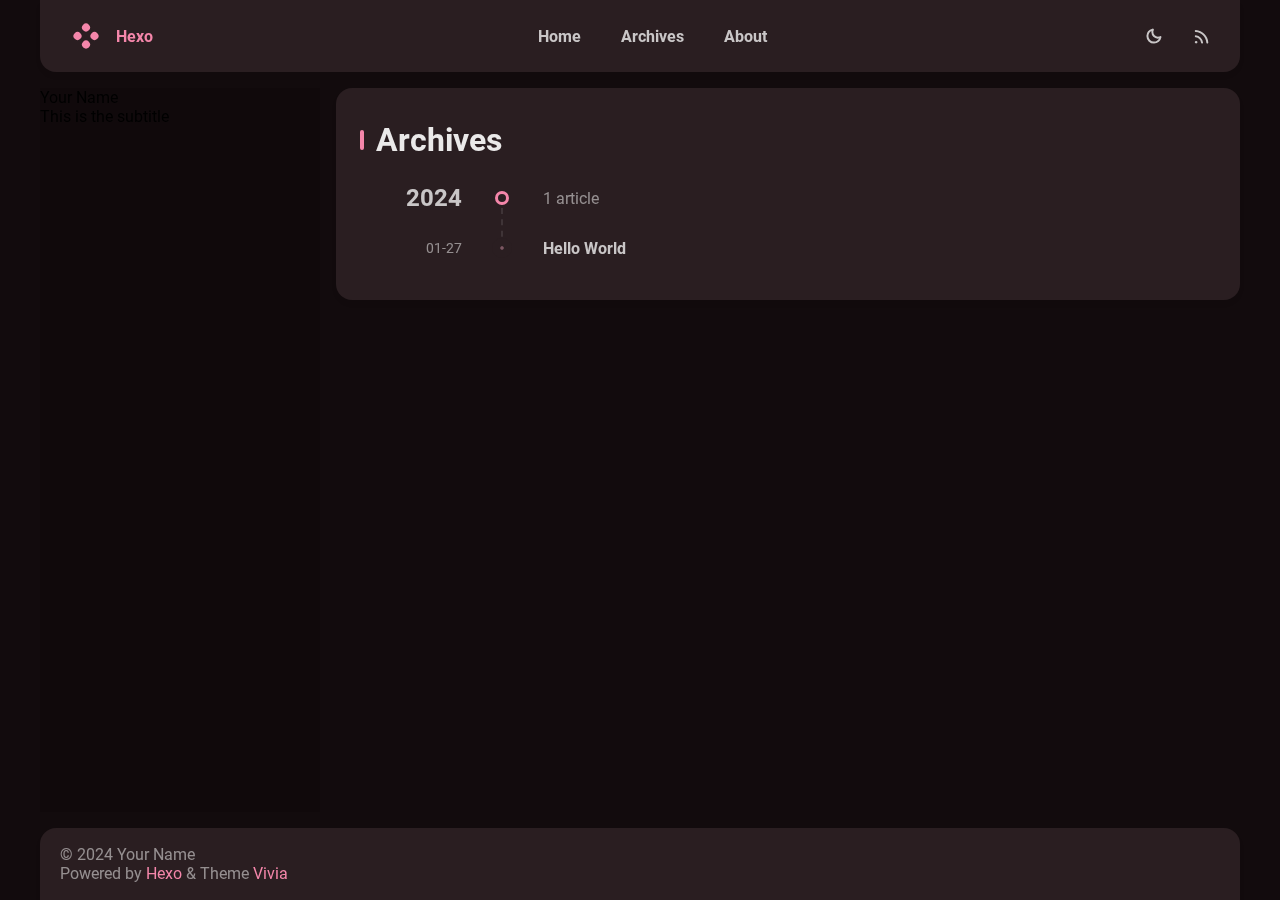
<file: archives/2024/01/index.html>
<!DOCTYPE html>


<html theme="dark" showBanner="true" hasBanner="false" > 
<link href="https://cdn.staticfile.org/font-awesome/6.4.2/css/fontawesome.min.css" rel="stylesheet">
<link href="https://cdn.staticfile.org/font-awesome/6.4.2/css/brands.min.css" rel="stylesheet">
<link href="https://cdn.staticfile.org/font-awesome/6.4.2/css/solid.min.css" rel="stylesheet">
<script src="/js/color.global.min.js" ></script>
<script src="/js/load-settings.js" ></script>
<head>
  <meta charset="utf-8">
  
  
  

  
  <title>Archives: 2024/1 | Hexo</title>
  <meta name="viewport" content="width=device-width, initial-scale=1, shrink-to-fit=no">

  <link rel="preload" href="/css/fonts/Roboto-Regular.ttf" as="font" type="font/ttf" crossorigin="anonymous">
  <link rel="preload" href="/css/fonts/Roboto-Bold.ttf" as="font" type="font/ttf" crossorigin="anonymous">

  <meta property="og:type" content="website">
<meta property="og:title" content="Hexo">
<meta property="og:url" content="http://example.com/archives/2024/01/index.html">
<meta property="og:site_name" content="Hexo">
<meta property="og:locale" content="en_US">
<meta property="article:author" content="John Doe">
<meta name="twitter:card" content="summary">
  
    <link rel="alternate" href="/atom.xml" title="Hexo" type="application/atom+xml">
  
  
    <link rel="icon" media="(prefers-color-scheme: light)" href="/images/favicon-light-32.png" sizes="32x32">
    <link rel="icon" media="(prefers-color-scheme: light)" href="/images/favicon-light-128.png" sizes="128x128">
    <link rel="icon" media="(prefers-color-scheme: light)" href="/images/favicon-light-180.png" sizes="180x180">
    <link rel="icon" media="(prefers-color-scheme: light)" href="/images/favicon-light-192.png" sizes="192x192">
    <link rel="icon" media="(prefers-color-scheme: dark)" href="/images/favicon-dark-32.png" sizes="32x32">
    <link rel="icon" media="(prefers-color-scheme: dark)" href="/images/favicon-dark-128.png" sizes="128x128">
    <link rel="icon" media="(prefers-color-scheme: dark)" href="/images/favicon-dark-180.png" sizes="180x180">
    <link rel="icon" media="(prefers-color-scheme: dark)" href="/images/favicon-dark-192.png" sizes="192x192">
  
  
  
<link rel="stylesheet" href="/css/style.css">

<meta name="generator" content="Hexo 7.1.1"></head>

<body>
  
   
  <div id="main-grid" class="  ">
    <div id="nav" class=""  >
      <navbar id="navbar">
  <nav id="title-nav">
    <a href="/">
      <div id="vivia-logo">
        <div class="dot"></div>
        <div class="dot"></div>
        <div class="dot"></div>
        <div class="dot"></div>
      </div>
      <div>Hexo </div>
    </a>
  </nav>
  <nav id="main-nav">
    
      <a class="main-nav-link" href="/">Home</a>
    
      <a class="main-nav-link" href="/archives">Archives</a>
    
      <a class="main-nav-link" href="/about">About</a>
    
  </nav>
  <nav id="sub-nav">
    <a id="theme-btn" class="nav-icon">
      <span class="light-mode-icon"><svg xmlns="http://www.w3.org/2000/svg" height="20" viewBox="0 -960 960 960" width="20"><path d="M438.5-829.913v-48q0-17.452 11.963-29.476 11.964-12.024 29.326-12.024 17.363 0 29.537 12.024t12.174 29.476v48q0 17.452-11.963 29.476-11.964 12.024-29.326 12.024-17.363 0-29.537-12.024T438.5-829.913Zm0 747.826v-48q0-17.452 11.963-29.476 11.964-12.024 29.326-12.024 17.363 0 29.537 12.024t12.174 29.476v48q0 17.452-11.963 29.476-11.964 12.024-29.326 12.024-17.363 0-29.537-12.024T438.5-82.087ZM877.913-438.5h-48q-17.452 0-29.476-11.963-12.024-11.964-12.024-29.326 0-17.363 12.024-29.537t29.476-12.174h48q17.452 0 29.476 11.963 12.024 11.964 12.024 29.326 0 17.363-12.024 29.537T877.913-438.5Zm-747.826 0h-48q-17.452 0-29.476-11.963-12.024-11.964-12.024-29.326 0-17.363 12.024-29.537T82.087-521.5h48q17.452 0 29.476 11.963 12.024 11.964 12.024 29.326 0 17.363-12.024 29.537T130.087-438.5Zm660.174-290.87-34.239 32q-12.913 12.674-29.565 12.174-16.653-.5-29.327-13.174-12.674-12.673-12.554-28.826.12-16.152 12.794-28.826l33-35q12.913-12.674 30.454-12.674t30.163 12.847q12.709 12.846 12.328 30.826-.38 17.98-13.054 30.653ZM262.63-203.978l-32 34q-12.913 12.674-30.454 12.674t-30.163-12.847q-12.709-12.846-12.328-30.826.38-17.98 13.054-30.653l33.239-31q12.913-12.674 29.565-12.174 16.653.5 29.327 13.174 12.674 12.673 12.554 28.826-.12 16.152-12.794 28.826Zm466.74 33.239-32-33.239q-12.674-12.913-12.174-29.565.5-16.653 13.174-29.327 12.673-12.674 28.826-13.054 16.152-.38 28.826 12.294l35 33q12.674 12.913 12.674 30.454t-12.847 30.163q-12.846 12.709-30.826 12.328-17.98-.38-30.653-13.054ZM203.978-697.37l-34-33q-12.674-12.913-13.174-29.945-.5-17.033 12.174-29.707t31.326-13.293q18.653-.62 31.326 13.054l32 34.239q11.674 12.913 11.174 29.565-.5 16.653-13.174 29.327-12.673 12.674-28.826 12.554-16.152-.12-28.826-12.794ZM480-240q-100 0-170-70t-70-170q0-100 70-170t170-70q100 0 170 70t70 170q0 100-70 170t-170 70Zm-.247-82q65.703 0 111.475-46.272Q637-414.544 637-480.247t-45.525-111.228Q545.95-637 480.247-637t-111.475 45.525Q323-545.95 323-480.247t45.525 111.975Q414.05-322 479.753-322ZM481-481Z"/></svg></span>
      <span class="dark-mode-icon"><svg xmlns="http://www.w3.org/2000/svg" height="20" viewBox="0 -960 960 960" width="20"><path d="M480.239-116.413q-152.63 0-258.228-105.478Q116.413-327.37 116.413-480q0-130.935 77.739-227.435t206.304-125.043q43.022-9.631 63.87 10.869t3.478 62.805q-8.891 22.043-14.315 44.463-5.424 22.42-5.424 46.689 0 91.694 64.326 155.879 64.325 64.186 156.218 64.186 24.369 0 46.978-4.946 22.609-4.945 44.413-14.076 42.826-17.369 62.967 1.142 20.142 18.511 10.511 61.054Q807.174-280 712.63-198.206q-94.543 81.793-232.391 81.793Zm0-95q79.783 0 143.337-40.217 63.554-40.218 95.793-108.283-15.608 4.044-31.097 5.326-15.49 1.283-31.859.805-123.706-4.066-210.777-90.539-87.071-86.473-91.614-212.092-.24-16.369.923-31.978 1.164-15.609 5.446-30.978-67.826 32.478-108.282 96.152Q211.652-559.543 211.652-480q0 111.929 78.329 190.258 78.329 78.329 190.258 78.329ZM466.13-465.891Z"/></svg></span>
    </a>
    
      <a id="nav-rss-link" class="nav-icon mobile-hide" href="/atom.xml" title="RSS Feed">
        <svg xmlns="http://www.w3.org/2000/svg" height="20" viewBox="0 -960 960 960" width="20"><path d="M198-120q-25.846 0-44.23-18.384-18.384-18.385-18.384-44.23 0-25.846 18.384-44.23 18.384-18.385 44.23-18.385 25.846 0 44.23 18.385 18.384 18.384 18.384 44.23 0 25.845-18.384 44.23Q223.846-120 198-120Zm538.385 0q-18.846 0-32.923-13.769-14.076-13.769-15.922-33.23-8.692-100.616-51.077-188.654-42.385-88.039-109.885-155.539-67.5-67.501-155.539-109.885Q283-663.462 182.385-672.154q-19.461-1.846-33.23-16.23-13.769-14.385-13.769-33.846t14.076-32.922q14.077-13.461 32.923-12.23 120.076 8.692 226.038 58.768 105.961 50.077 185.73 129.846 79.769 79.769 129.846 185.731 50.077 105.961 58.769 226.038 1.231 18.846-12.538 32.922Q756.461-120 736.385-120Zm-252 0q-18.231 0-32.423-13.461t-18.653-33.538Q418.155-264.23 348.886-333.5q-69.27-69.27-166.501-84.423-20.077-4.462-33.538-18.961-13.461-14.5-13.461-33.346 0-19.076 13.884-33.23 13.884-14.153 33.115-10.922 136.769 15.384 234.384 112.999 97.615 97.615 112.999 234.384 3.231 19.23-10.538 33.115Q505.461-120 484.385-120Z"/></svg>
      </a>
    
    <div id="nav-menu-btn" class="nav-icon">
      <svg xmlns="http://www.w3.org/2000/svg" height="20" viewBox="0 -960 960 960" width="20"><path d="M177.37-252.282q-17.453 0-29.477-11.964-12.024-11.963-12.024-29.326t12.024-29.537q12.024-12.174 29.477-12.174h605.26q17.453 0 29.477 11.964 12.024 11.963 12.024 29.326t-12.024 29.537q-12.024 12.174-29.477 12.174H177.37Zm0-186.218q-17.453 0-29.477-11.963-12.024-11.964-12.024-29.326 0-17.363 12.024-29.537T177.37-521.5h605.26q17.453 0 29.477 11.963 12.024 11.964 12.024 29.326 0 17.363-12.024 29.537T782.63-438.5H177.37Zm0-186.217q-17.453 0-29.477-11.964-12.024-11.963-12.024-29.326t12.024-29.537q12.024-12.174 29.477-12.174h605.26q17.453 0 29.477 11.964 12.024 11.963 12.024 29.326t-12.024 29.537q-12.024 12.174-29.477 12.174H177.37Z"/></svg>
    </div>
  </nav>
</navbar>
<div id="nav-dropdown" class="hidden">
  <div id="dropdown-link-list">
    
      <a class="nav-dropdown-link" href="/">Home</a>
    
      <a class="nav-dropdown-link" href="/archives">Archives</a>
    
      <a class="nav-dropdown-link" href="/about">About</a>
    
    
      <a class="nav-dropdown-link" href="/atom.xml" title="RSS Feed">RSS</a>
     
    </div>
</div>
<script>
  let dropdownBtn = document.getElementById("nav-menu-btn");
  let dropdownEle = document.getElementById("nav-dropdown");
  dropdownBtn.onclick = function() {
    dropdownEle.classList.toggle("hidden");
  }
</script>
    </div>
    <div id="sidebar-wrapper">
      <sidebar id="sidebar">
  
    <div class="widget-wrap">
  <div class="info-card">
    <div class="avatar">
      
      <div class="img-dim"></div>
    </div>
    <div class="info">
      <div class="username">Your Name </div>
      <div class="dot"></div>
      <div class="subtitle">This is the subtitle </div>
      <div class="link-list">
        
          <a class="link-btn" target="_blank" rel="noopener" href="https://twitter.com" title="Twitter"><i class="fa-brands fa-twitter"></i></a>
        
          <a class="link-btn" target="_blank" rel="noopener" href="https://store.steampowered.com" title="Steam"><i class="fa-brands fa-steam"></i></a>
        
          <a class="link-btn" target="_blank" rel="noopener" href="https://github.com" title="GitHub"><i class="fa-brands fa-github"></i></a>
         
      </div>  
    </div>
  </div>
</div>

  
  <div class="sticky">
    
      



    
      

    
  </div>
</sidebar>
    </div>
    <div id="content-body">
       

<div class="archive-main-card">
    <div class="archive-top">
      <div class="main-title-bar">
        <div class="main-title-dot"></div>
        <h1 class="article-title">Archives</h1>
      </div>    
    </div>
    
    
      
      
        
        <div class="year-line">
            <div class="year-num">2024</div>
            <div class="dot-wrapper">
                <div class="dot"></div>
            </div>
            <div class="article-count">1 article</div>
        </div>
      
      <a class="archive-article-link" href="/2024/01/27/hello-world/" title="Hello World">
        <div class="date">01-27</div>
        <div class="line">
            <div class="dot"></div>
        </div>
        <div class="title">
            <div class="title-inner">
                
                    Hello World
                
            </div>
        </div>
        <div class="tags">
            
        </div>
      </a>
    
  </div>
    </div>
    <div id="footer-wrapper">
      <footer id="footer">
  
  <div id="footer-info" class="inner">
    
    &copy; 2024 Your Name<br>
    Powered by <a href="https://hexo.io/" target="_blank">Hexo</a> & Theme <a target="_blank" rel="noopener" href="https://github.com/saicaca/hexo-theme-vivia">Vivia</a>
  </div>
</footer>

    </div>
    <div class="back-to-top-wrapper">
    <button id="back-to-top-btn" class="back-to-top-btn hide" onclick="topFunction()">
        <i class="fa-solid fa-angle-up"></i>
    </button>
</div>

<script>
    function topFunction() {
        window.scroll({ top: 0, behavior: 'smooth' });
    }
    let btn = document.getElementById('back-to-top-btn');
    function scrollFunction() {
        if (document.body.scrollTop > 600 || document.documentElement.scrollTop > 600) {
            btn.classList.remove('hide')
        } else {
            btn.classList.add('hide')
        }
    }
    window.onscroll = function() {
        scrollFunction();
    }
</script>

  </div>
  <script src="/js/light-dark-switch.js"></script>
</body>
</html>
</file>
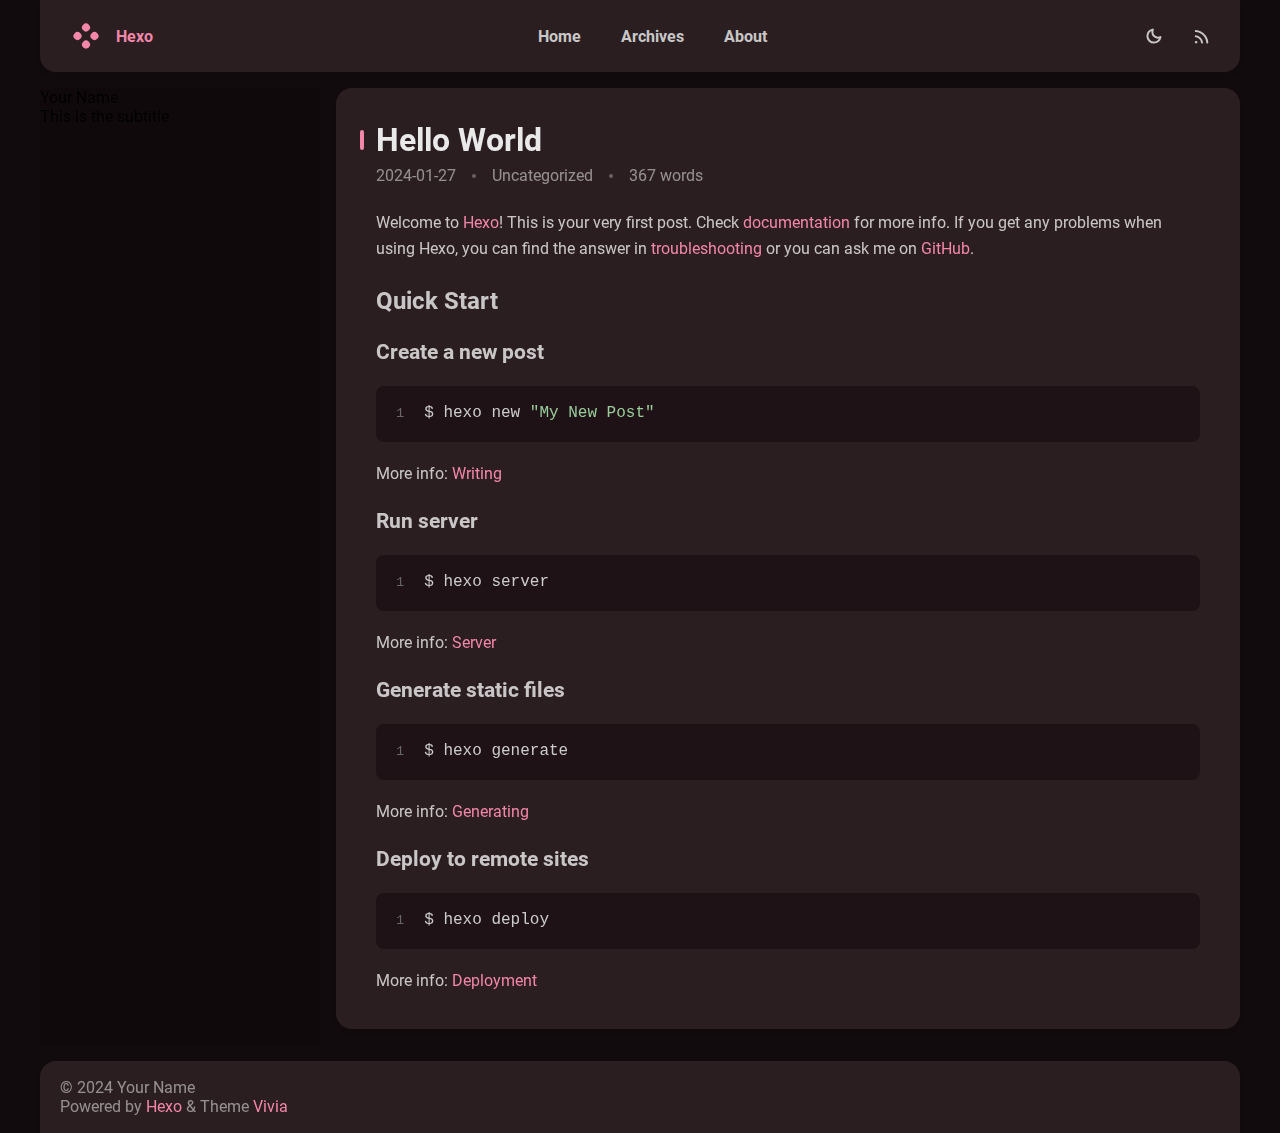
<file: 2024/01/27/hello-world/index.html>
<!DOCTYPE html>


<html theme="dark" showBanner="true" hasBanner="false" > 
<link href="https://cdn.staticfile.org/font-awesome/6.4.2/css/fontawesome.min.css" rel="stylesheet">
<link href="https://cdn.staticfile.org/font-awesome/6.4.2/css/brands.min.css" rel="stylesheet">
<link href="https://cdn.staticfile.org/font-awesome/6.4.2/css/solid.min.css" rel="stylesheet">
<script src="/js/color.global.min.js" ></script>
<script src="/js/load-settings.js" ></script>
<head>
  <meta charset="utf-8">
  
  
  

  
  <title>Hello World | Hexo</title>
  <meta name="viewport" content="width=device-width, initial-scale=1, shrink-to-fit=no">

  <link rel="preload" href="/css/fonts/Roboto-Regular.ttf" as="font" type="font/ttf" crossorigin="anonymous">
  <link rel="preload" href="/css/fonts/Roboto-Bold.ttf" as="font" type="font/ttf" crossorigin="anonymous">

  <meta name="description" content="Welcome to Hexo! This is your very first post. Check documentation for more info. If you get any problems when using Hexo, you can find the answer in troubleshooting or you can ask me on GitHub. Quick">
<meta property="og:type" content="article">
<meta property="og:title" content="Hello World">
<meta property="og:url" content="http://example.com/2024/01/27/hello-world/index.html">
<meta property="og:site_name" content="Hexo">
<meta property="og:description" content="Welcome to Hexo! This is your very first post. Check documentation for more info. If you get any problems when using Hexo, you can find the answer in troubleshooting or you can ask me on GitHub. Quick">
<meta property="og:locale" content="en_US">
<meta property="article:published_time" content="2024-01-27T11:00:11.462Z">
<meta property="article:modified_time" content="2024-01-27T11:00:11.462Z">
<meta property="article:author" content="John Doe">
<meta name="twitter:card" content="summary">
  
    <link rel="alternate" href="/atom.xml" title="Hexo" type="application/atom+xml">
  
  
    <link rel="icon" media="(prefers-color-scheme: light)" href="/images/favicon-light-32.png" sizes="32x32">
    <link rel="icon" media="(prefers-color-scheme: light)" href="/images/favicon-light-128.png" sizes="128x128">
    <link rel="icon" media="(prefers-color-scheme: light)" href="/images/favicon-light-180.png" sizes="180x180">
    <link rel="icon" media="(prefers-color-scheme: light)" href="/images/favicon-light-192.png" sizes="192x192">
    <link rel="icon" media="(prefers-color-scheme: dark)" href="/images/favicon-dark-32.png" sizes="32x32">
    <link rel="icon" media="(prefers-color-scheme: dark)" href="/images/favicon-dark-128.png" sizes="128x128">
    <link rel="icon" media="(prefers-color-scheme: dark)" href="/images/favicon-dark-180.png" sizes="180x180">
    <link rel="icon" media="(prefers-color-scheme: dark)" href="/images/favicon-dark-192.png" sizes="192x192">
  
  
  
<link rel="stylesheet" href="/css/style.css">

<meta name="generator" content="Hexo 7.1.1"></head>

<body>
  
   
  <div id="main-grid" class="  ">
    <div id="nav" class=""  >
      <navbar id="navbar">
  <nav id="title-nav">
    <a href="/">
      <div id="vivia-logo">
        <div class="dot"></div>
        <div class="dot"></div>
        <div class="dot"></div>
        <div class="dot"></div>
      </div>
      <div>Hexo </div>
    </a>
  </nav>
  <nav id="main-nav">
    
      <a class="main-nav-link" href="/">Home</a>
    
      <a class="main-nav-link" href="/archives">Archives</a>
    
      <a class="main-nav-link" href="/about">About</a>
    
  </nav>
  <nav id="sub-nav">
    <a id="theme-btn" class="nav-icon">
      <span class="light-mode-icon"><svg xmlns="http://www.w3.org/2000/svg" height="20" viewBox="0 -960 960 960" width="20"><path d="M438.5-829.913v-48q0-17.452 11.963-29.476 11.964-12.024 29.326-12.024 17.363 0 29.537 12.024t12.174 29.476v48q0 17.452-11.963 29.476-11.964 12.024-29.326 12.024-17.363 0-29.537-12.024T438.5-829.913Zm0 747.826v-48q0-17.452 11.963-29.476 11.964-12.024 29.326-12.024 17.363 0 29.537 12.024t12.174 29.476v48q0 17.452-11.963 29.476-11.964 12.024-29.326 12.024-17.363 0-29.537-12.024T438.5-82.087ZM877.913-438.5h-48q-17.452 0-29.476-11.963-12.024-11.964-12.024-29.326 0-17.363 12.024-29.537t29.476-12.174h48q17.452 0 29.476 11.963 12.024 11.964 12.024 29.326 0 17.363-12.024 29.537T877.913-438.5Zm-747.826 0h-48q-17.452 0-29.476-11.963-12.024-11.964-12.024-29.326 0-17.363 12.024-29.537T82.087-521.5h48q17.452 0 29.476 11.963 12.024 11.964 12.024 29.326 0 17.363-12.024 29.537T130.087-438.5Zm660.174-290.87-34.239 32q-12.913 12.674-29.565 12.174-16.653-.5-29.327-13.174-12.674-12.673-12.554-28.826.12-16.152 12.794-28.826l33-35q12.913-12.674 30.454-12.674t30.163 12.847q12.709 12.846 12.328 30.826-.38 17.98-13.054 30.653ZM262.63-203.978l-32 34q-12.913 12.674-30.454 12.674t-30.163-12.847q-12.709-12.846-12.328-30.826.38-17.98 13.054-30.653l33.239-31q12.913-12.674 29.565-12.174 16.653.5 29.327 13.174 12.674 12.673 12.554 28.826-.12 16.152-12.794 28.826Zm466.74 33.239-32-33.239q-12.674-12.913-12.174-29.565.5-16.653 13.174-29.327 12.673-12.674 28.826-13.054 16.152-.38 28.826 12.294l35 33q12.674 12.913 12.674 30.454t-12.847 30.163q-12.846 12.709-30.826 12.328-17.98-.38-30.653-13.054ZM203.978-697.37l-34-33q-12.674-12.913-13.174-29.945-.5-17.033 12.174-29.707t31.326-13.293q18.653-.62 31.326 13.054l32 34.239q11.674 12.913 11.174 29.565-.5 16.653-13.174 29.327-12.673 12.674-28.826 12.554-16.152-.12-28.826-12.794ZM480-240q-100 0-170-70t-70-170q0-100 70-170t170-70q100 0 170 70t70 170q0 100-70 170t-170 70Zm-.247-82q65.703 0 111.475-46.272Q637-414.544 637-480.247t-45.525-111.228Q545.95-637 480.247-637t-111.475 45.525Q323-545.95 323-480.247t45.525 111.975Q414.05-322 479.753-322ZM481-481Z"/></svg></span>
      <span class="dark-mode-icon"><svg xmlns="http://www.w3.org/2000/svg" height="20" viewBox="0 -960 960 960" width="20"><path d="M480.239-116.413q-152.63 0-258.228-105.478Q116.413-327.37 116.413-480q0-130.935 77.739-227.435t206.304-125.043q43.022-9.631 63.87 10.869t3.478 62.805q-8.891 22.043-14.315 44.463-5.424 22.42-5.424 46.689 0 91.694 64.326 155.879 64.325 64.186 156.218 64.186 24.369 0 46.978-4.946 22.609-4.945 44.413-14.076 42.826-17.369 62.967 1.142 20.142 18.511 10.511 61.054Q807.174-280 712.63-198.206q-94.543 81.793-232.391 81.793Zm0-95q79.783 0 143.337-40.217 63.554-40.218 95.793-108.283-15.608 4.044-31.097 5.326-15.49 1.283-31.859.805-123.706-4.066-210.777-90.539-87.071-86.473-91.614-212.092-.24-16.369.923-31.978 1.164-15.609 5.446-30.978-67.826 32.478-108.282 96.152Q211.652-559.543 211.652-480q0 111.929 78.329 190.258 78.329 78.329 190.258 78.329ZM466.13-465.891Z"/></svg></span>
    </a>
    
      <a id="nav-rss-link" class="nav-icon mobile-hide" href="/atom.xml" title="RSS Feed">
        <svg xmlns="http://www.w3.org/2000/svg" height="20" viewBox="0 -960 960 960" width="20"><path d="M198-120q-25.846 0-44.23-18.384-18.384-18.385-18.384-44.23 0-25.846 18.384-44.23 18.384-18.385 44.23-18.385 25.846 0 44.23 18.385 18.384 18.384 18.384 44.23 0 25.845-18.384 44.23Q223.846-120 198-120Zm538.385 0q-18.846 0-32.923-13.769-14.076-13.769-15.922-33.23-8.692-100.616-51.077-188.654-42.385-88.039-109.885-155.539-67.5-67.501-155.539-109.885Q283-663.462 182.385-672.154q-19.461-1.846-33.23-16.23-13.769-14.385-13.769-33.846t14.076-32.922q14.077-13.461 32.923-12.23 120.076 8.692 226.038 58.768 105.961 50.077 185.73 129.846 79.769 79.769 129.846 185.731 50.077 105.961 58.769 226.038 1.231 18.846-12.538 32.922Q756.461-120 736.385-120Zm-252 0q-18.231 0-32.423-13.461t-18.653-33.538Q418.155-264.23 348.886-333.5q-69.27-69.27-166.501-84.423-20.077-4.462-33.538-18.961-13.461-14.5-13.461-33.346 0-19.076 13.884-33.23 13.884-14.153 33.115-10.922 136.769 15.384 234.384 112.999 97.615 97.615 112.999 234.384 3.231 19.23-10.538 33.115Q505.461-120 484.385-120Z"/></svg>
      </a>
    
    <div id="nav-menu-btn" class="nav-icon">
      <svg xmlns="http://www.w3.org/2000/svg" height="20" viewBox="0 -960 960 960" width="20"><path d="M177.37-252.282q-17.453 0-29.477-11.964-12.024-11.963-12.024-29.326t12.024-29.537q12.024-12.174 29.477-12.174h605.26q17.453 0 29.477 11.964 12.024 11.963 12.024 29.326t-12.024 29.537q-12.024 12.174-29.477 12.174H177.37Zm0-186.218q-17.453 0-29.477-11.963-12.024-11.964-12.024-29.326 0-17.363 12.024-29.537T177.37-521.5h605.26q17.453 0 29.477 11.963 12.024 11.964 12.024 29.326 0 17.363-12.024 29.537T782.63-438.5H177.37Zm0-186.217q-17.453 0-29.477-11.964-12.024-11.963-12.024-29.326t12.024-29.537q12.024-12.174 29.477-12.174h605.26q17.453 0 29.477 11.964 12.024 11.963 12.024 29.326t-12.024 29.537q-12.024 12.174-29.477 12.174H177.37Z"/></svg>
    </div>
  </nav>
</navbar>
<div id="nav-dropdown" class="hidden">
  <div id="dropdown-link-list">
    
      <a class="nav-dropdown-link" href="/">Home</a>
    
      <a class="nav-dropdown-link" href="/archives">Archives</a>
    
      <a class="nav-dropdown-link" href="/about">About</a>
    
    
      <a class="nav-dropdown-link" href="/atom.xml" title="RSS Feed">RSS</a>
     
    </div>
</div>
<script>
  let dropdownBtn = document.getElementById("nav-menu-btn");
  let dropdownEle = document.getElementById("nav-dropdown");
  dropdownBtn.onclick = function() {
    dropdownEle.classList.toggle("hidden");
  }
</script>
    </div>
    <div id="sidebar-wrapper">
      <sidebar id="sidebar">
  
    <div class="widget-wrap">
  <div class="info-card">
    <div class="avatar">
      
      <div class="img-dim"></div>
    </div>
    <div class="info">
      <div class="username">Your Name </div>
      <div class="dot"></div>
      <div class="subtitle">This is the subtitle </div>
      <div class="link-list">
        
          <a class="link-btn" target="_blank" rel="noopener" href="https://twitter.com" title="Twitter"><i class="fa-brands fa-twitter"></i></a>
        
          <a class="link-btn" target="_blank" rel="noopener" href="https://store.steampowered.com" title="Steam"><i class="fa-brands fa-steam"></i></a>
        
          <a class="link-btn" target="_blank" rel="noopener" href="https://github.com" title="GitHub"><i class="fa-brands fa-github"></i></a>
         
      </div>  
    </div>
  </div>
</div>

  
  <div class="sticky">
    
      



    
      

    
  </div>
</sidebar>
    </div>
    <div id="content-body">
       


<article id="post-hello-world" class="h-entry article article-type-post" itemprop="blogPost" itemscope itemtype="https://schema.org/BlogPosting">
  
    
   
  <div class="article-inner">
    <div class="article-main">
      <header class="article-header">
        
<div class="main-title-bar">
  <div class="main-title-dot"></div>
  
    
      <h1 class="p-name article-title" itemprop="headline name">
        Hello World
      </h1>
    
  
</div>

        <div class='meta-info-bar'>
          <div class="meta-info">
  <time class="dt-published" datetime="2024-01-27T11:00:11.462Z" itemprop="datePublished">2024-01-27</time>
</div>
          <div class="need-seperator meta-info">
            <div class="meta-cate-flex">
  
    Uncategorized 
   
</div>
  
          </div>
          <div class="wordcount need-seperator meta-info">
            367 words 
          </div>
        </div>
        
      </header>
      <div class="e-content article-entry" itemprop="articleBody">
        
          <p>Welcome to <a target="_blank" rel="noopener" href="https://hexo.io/">Hexo</a>! This is your very first post. Check <a target="_blank" rel="noopener" href="https://hexo.io/docs/">documentation</a> for more info. If you get any problems when using Hexo, you can find the answer in <a target="_blank" rel="noopener" href="https://hexo.io/docs/troubleshooting.html">troubleshooting</a> or you can ask me on <a target="_blank" rel="noopener" href="https://github.com/hexojs/hexo/issues">GitHub</a>.</p>
<h2 id="Quick-Start"><a href="#Quick-Start" class="headerlink" title="Quick Start"></a>Quick Start</h2><h3 id="Create-a-new-post"><a href="#Create-a-new-post" class="headerlink" title="Create a new post"></a>Create a new post</h3><figure class="highlight bash"><table><tr><td class="gutter"><pre><span class="line">1</span><br></pre></td><td class="code"><pre><span class="line">$ hexo new <span class="string">&quot;My New Post&quot;</span></span><br></pre></td></tr></table></figure>

<p>More info: <a target="_blank" rel="noopener" href="https://hexo.io/docs/writing.html">Writing</a></p>
<h3 id="Run-server"><a href="#Run-server" class="headerlink" title="Run server"></a>Run server</h3><figure class="highlight bash"><table><tr><td class="gutter"><pre><span class="line">1</span><br></pre></td><td class="code"><pre><span class="line">$ hexo server</span><br></pre></td></tr></table></figure>

<p>More info: <a target="_blank" rel="noopener" href="https://hexo.io/docs/server.html">Server</a></p>
<h3 id="Generate-static-files"><a href="#Generate-static-files" class="headerlink" title="Generate static files"></a>Generate static files</h3><figure class="highlight bash"><table><tr><td class="gutter"><pre><span class="line">1</span><br></pre></td><td class="code"><pre><span class="line">$ hexo generate</span><br></pre></td></tr></table></figure>

<p>More info: <a target="_blank" rel="noopener" href="https://hexo.io/docs/generating.html">Generating</a></p>
<h3 id="Deploy-to-remote-sites"><a href="#Deploy-to-remote-sites" class="headerlink" title="Deploy to remote sites"></a>Deploy to remote sites</h3><figure class="highlight bash"><table><tr><td class="gutter"><pre><span class="line">1</span><br></pre></td><td class="code"><pre><span class="line">$ hexo deploy</span><br></pre></td></tr></table></figure>

<p>More info: <a target="_blank" rel="noopener" href="https://hexo.io/docs/one-command-deployment.html">Deployment</a></p>

        
      </div>

         
    </div>
    
     
  </div>
  
    

  
</article>






    </div>
    <div id="footer-wrapper">
      <footer id="footer">
  
  <div id="footer-info" class="inner">
    
    &copy; 2024 Your Name<br>
    Powered by <a href="https://hexo.io/" target="_blank">Hexo</a> & Theme <a target="_blank" rel="noopener" href="https://github.com/saicaca/hexo-theme-vivia">Vivia</a>
  </div>
</footer>

    </div>
    <div class="back-to-top-wrapper">
    <button id="back-to-top-btn" class="back-to-top-btn hide" onclick="topFunction()">
        <i class="fa-solid fa-angle-up"></i>
    </button>
</div>

<script>
    function topFunction() {
        window.scroll({ top: 0, behavior: 'smooth' });
    }
    let btn = document.getElementById('back-to-top-btn');
    function scrollFunction() {
        if (document.body.scrollTop > 600 || document.documentElement.scrollTop > 600) {
            btn.classList.remove('hide')
        } else {
            btn.classList.add('hide')
        }
    }
    window.onscroll = function() {
        scrollFunction();
    }
</script>

  </div>
  <script src="/js/light-dark-switch.js"></script>
</body>
</html>
</file>
<file: css/style.css>
:root {
  --neut-L90: rgba(255,255,255,0.9);
  --neut-L75: rgba(255,255,255,0.75);
  --neut-L50: rgba(255,255,255,0.5);
  --neut-L30: rgba(255,255,255,0.3);
  --neut-L10: rgba(255,255,255,0.1);
  --banner-dim: rgba(0,0,0,0.2);
  --primary-hue: 0;
  --main-title: rgba(255,255,255,0.9);
  --btn-content: var(--neut-L75);
  --btn-content-hover: var(--btn-content);
  --card-btn-bg: var(--card-background);
  --card-btn-icon: var(--primary);
  --btn-text-neutral-text: var(--neut-L75);
  --btn-text-content: var(--primary);
  --btn-text-light-text: var(--primary);
  --title-hover: var(--primary);
  --light-dot: var(--primary);
  --article-meta: rgba(255,255,255,0.5);
  --article-text: rgba(255,255,255,0.75);
  --info-name: rgba(255,255,255,0.9);
  --info-sub: rgba(255,255,255,0.5);
  --link: var(--primary);
  --color-picker-border: var(--primary);
  --color-picker-thumb: var(--primary);
  --pagenav-curr-bg: var(--primary);
  --widget-title: var(--main-title);
  --archive-year: var(--neut-L75);
  --archive-date: var(--neut-L50);
  --archive-title: var(--neut-L75);
  --archive-tags: var(--neut-L30);
  --archive-dashline: var(--neut-L10);
  --primary-btn-bg: var(--primary);
  --img-overlay: rgba(0,0,0,0.1);
  --sidebar-width: 280px;
  --display-light-icon: 0;
  --display-dark-icon: 1;
}
@supports (color: oklch(0 0 0)) {
  :root {
    --primary: oklch(0.75 0.14 var(--primary-hue));
    --nav-dropdown-bg: oklch(0.2 0.02 var(--primary-hue));
    --page-background: oklch(0.16 0.014 var(--primary-hue));
    --card-background: oklch(0.25 0.02 var(--primary-hue));
    --btn-bg: oklch(0.38 0.04 var(--primary-hue));
    --btn-hover: oklch(0.45 0.045 var(--primary-hue));
    --btn-active: oklch(0.5 0.05 var(--primary-hue));
    --card-btn-hover: oklch(0.3 0.03 var(--primary-hue));
    --card-btn-active: oklch(0.35 0.035 var(--primary-hue));
    --btn-text-hover: oklch(0.2 0.02 var(--primary-hue));
    --btn-text-active: oklch(0.17 0.017 var(--primary-hue));
    --timeline-dim-dot: oklch(0.5 0.05 var(--primary-hue));
    --title-active: oklch(0.65 0.12 var(--primary-hue));
    --tag-dot: oklch(0.25 0.02 var(--primary-hue));
    --highlight-selection: oklch(0.35 0.035 var(--primary-hue));
    --article-code-bg: oklch(0.4 0.04 var(--primary-hue));
    --article-block: oklch(0.2 0.02 var(--primary-hue));
    --link-hover-bg: oklch(0.4 0.08 var(--primary-hue));
    --link-active-bg: oklch(0.35 0.07 var(--primary-hue));
    --blockquote-bg: oklch(0.2 0.02 var(--primary-hue));
    --color-picker-range: oklch(0.4 0.04 var(--primary-hue));
    --badge-bg: oklch(0.75 0.12 var(--primary-hue));
    --text-on-light: oklch(0.25 0.02 var(--primary-hue));
    --pagenav-curr-text: oklch(0.25 0.02 var(--primary-hue));
    --input-field: oklch(0.2 0.02 var(--primary-hue));
    --primary-btn-text: oklch(0.25 0.02 var(--primary-hue));
    --enter-btn-bg: oklch(0.2 0.02 var(--primary-hue));
    --enter-btn-hover: oklch(0.3 0.03 var(--primary-hue));
    --enter-btn-active: oklch(0.35 0.035 var(--primary-hue));
    --selection-bg: oklch(0.4 0.08 var(--primary-hue));
    --code-block-selection-bg: oklch(0.4 0.08 var(--primary-hue));
  }
}
@supports not (color: oklch(0 0 0)) {
  :root {
    --primary: #f486aa;
    --nav-dropdown-bg: #1e1216;
    --page-background: #120b0d;
    --card-background: #2a1e21;
    --btn-bg: #543941;
    --btn-hover: #6b4b54;
    --btn-active: #7c5762;
    --card-btn-hover: #3b282d;
    --card-btn-active: #4a333a;
    --btn-text-hover: #1e1216;
    --btn-text-active: #160c0f;
    --timeline-dim-dot: #7c5762;
    --title-active: #ca6e8c;
    --tag-dot: #2a1e21;
    --highlight-selection: #4a333a;
    --article-code-bg: #5a3f47;
    --article-block: #1e1216;
    --link-hover-bg: #6a3446;
    --link-active-bg: #572a39;
    --blockquote-bg: #1e1216;
    --color-picker-range: #5a3f47;
    --badge-bg: #ec8dab;
    --text-on-light: #2a1e21;
    --pagenav-curr-text: #2a1e21;
    --input-field: #1e1216;
    --primary-btn-text: #2a1e21;
    --enter-btn-bg: #1e1216;
    --enter-btn-hover: #3b282d;
    --enter-btn-active: #4a333a;
    --selection-bg: #6a3446;
    --code-block-selection-bg: #6a3446;
  }
}
:root[theme='light'] {
  --card-background: #fff;
  --banner-dim: none;
  --neut-L90: rgba(0,0,0,0.9);
  --neut-L75: rgba(0,0,0,0.75);
  --neut-L50: rgba(0,0,0,0.5);
  --neut-L30: rgba(0,0,0,0.3);
  --neut-L10: rgba(0,0,0,0.1);
  --main-title: rgba(0,0,0,0.9);
  --article-meta: rgba(0,0,0,0.5);
  --article-text: rgba(0,0,0,0.75);
  --btn-text-neutral-text: rgba(0,0,0,0.75);
  --info-name: rgba(0,0,0,0.9);
  --info-sub: rgba(0,0,0,0.5);
  --tag-dot: var(--btn-content);
  --img-overlay: rgba(0,0,0,0);
  --pagenav-curr-text: rgba(255,255,255,0.9);
  --primary-btn-text: rgba(255,255,255,0.9);
  --display-light-icon: 1;
  --display-dark-icon: 0;
}
@supports (color: oklch(0 0 0)) {
  :root[theme='light'] {
    --primary: oklch(0.7 0.14 var(--primary-hue));
    --page-background: oklch(0.95 0.01 var(--primary-hue));
    --nav-dropdown-bg: oklch(0.98 0.005 var(--primary-hue));
    --btn-bg: oklch(0.95 0.025 var(--primary-hue));
    --btn-content: oklch(0.55 0.12 var(--primary-hue));
    --btn-hover: oklch(0.9 0.05 var(--primary-hue));
    --btn-active: oklch(0.85 0.08 var(--primary-hue));
    --btn-text-hover: oklch(0.95 0.025 var(--primary-hue));
    --btn-text-active: oklch(0.98 0.01 var(--primary-hue));
    --btn-text-content: oklch(0.7 0.14 var(--primary-hue));
    --card-btn-hover: oklch(0.98 0.005 var(--primary-hue));
    --card-btn-active: oklch(0.9 0.03 var(--primary-hue));
    --title-active: oklch(0.6 0.12 var(--primary-hue));
    --link-hover-bg: oklch(0.95 0.025 var(--primary-hue));
    --link-active-bg: oklch(0.9 0.05 var(--primary-hue));
    --article-code-bg: oklch(0.95 0.02 var(--primary-hue));
    --blockquote-bg: oklch(0.98 0.005 var(--primary-hue));
    --badge-bg: oklch(0.95 0.02 var(--primary-hue));
    --text-on-light: oklch(0.55 0.12 var(--primary-hue));
    --color-picker-range: oklch(0.95 0.02 var(--primary-hue));
    --input-field: oklch(0.98 0.005 var(--primary-hue));
    --enter-btn-bg: oklch(0.98 0.005 var(--primary-hue));
    --enter-btn-hover: oklch(0.96 0.015 var(--primary-hue));
    --enter-btn-active: oklch(0.9 0.03 var(--primary-hue));
    --selection-bg: oklch(0.9 0.05 var(--primary-hue));
  }
}
@supports not (color: oklch(0 0 0)) {
  :root[theme='light'] {
    --primary: #e3769b;
    --page-background: #f5ecee;
    --nav-dropdown-bg: #fcf7f8;
    --btn-bg: #fee8ee;
    --btn-content: #a8506f;
    --btn-hover: #fcd1dc;
    --btn-active: #fbb8cb;
    --btn-text-hover: #fee8ee;
    --btn-text-active: #fff6f8;
    --btn-text-content: #e3769b;
    --card-btn-hover: #fcf7f8;
    --card-btn-active: #f0d6dd;
    --title-active: #b95f7d;
    --link-hover-bg: #fee8ee;
    --link-active-bg: #fcd1dc;
    --article-code-bg: #fbe9ee;
    --blockquote-bg: #fcf7f8;
    --badge-bg: #fbe9ee;
    --text-on-light: #a8506f;
    --color-picker-range: #fbe9ee;
    --input-field: #fcf7f8;
    --enter-btn-bg: #fcf7f8;
    --enter-btn-hover: #fbeef1;
    --enter-btn-active: #f0d6dd;
    --selection-bg: #fcd1dc;
  }
}
body {
  width: 100%;
}
body:before,
body:after {
  content: "";
  display: table;
}
body:after {
  clear: both;
}
html,
body,
div,
span,
applet,
object,
iframe,
h1,
h2,
h3,
h4,
h5,
h6,
p,
blockquote,
pre,
a,
abbr,
acronym,
address,
big,
cite,
code,
del,
dfn,
em,
img,
ins,
kbd,
q,
s,
samp,
small,
strike,
strong,
sub,
sup,
tt,
var,
dl,
dt,
dd,
ol,
ul,
li,
fieldset,
form,
label,
legend,
table,
caption,
tbody,
tfoot,
thead,
tr,
th,
td {
  margin: 0;
  padding: 0;
  border: 0;
  outline: 0;
  font-weight: inherit;
  font-style: inherit;
  font-family: inherit;
  font-size: 100%;
  vertical-align: baseline;
}
body {
  line-height: 1;
  color: #000;
  background: #fff;
}
ol,
ul {
  list-style: none;
}
table {
  border-collapse: separate;
  border-spacing: 0;
  vertical-align: middle;
}
caption,
th,
td {
  text-align: left;
  font-weight: normal;
  vertical-align: middle;
}
a img {
  border: none;
}
a {
  text-decoration: none;
}
@font-face {
  font-family: Roboto;
  font-style: normal;
  font-weight: 400;
  src: url("fonts/Roboto-Regular.ttf") format("truetype");
}
@font-face {
  font-family: Roboto;
  font-style: normal;
  font-weight: 700;
  src: url("fonts/Roboto-Bold.ttf") format("truetype");
}
body,
#container {
  overflow-x: hidden;
  height: 100%;
}
body {
  font: 16px "Roboto", -apple-system, BlinkMacSystemFont, "Segoe UI", "Oxygen", "Ubuntu", "Cantarell", "Fira Sans", "Droid Sans", "Helvetica Neue", sans-serif;
  -webkit-text-size-adjust: 100%;
  background: var(--page-background);
  background-size: 240px;
  background-blend-mode: overlay;
  -webkit-transition: background 0.15s ease-out, color 0.15s ease-out;
  -moz-transition: background 0.15s ease-out, color 0.15s ease-out;
  -ms-transition: background 0.15s ease-out, color 0.15s ease-out;
  transition: background 0.15s ease-out, color 0.15s ease-out;
}

#main-grid {
  grid-template-columns: min(30%, var(--sidebar-width)) auto;
  grid-template-rows: auto auto auto;
}
#main-grid.right-sidebar {
  grid-template-columns: auto min(30%, var(--sidebar-width));
}
#main-grid {
  display: grid;
  max-width: 1200px;
  min-height: 100vh;
  grid-template-rows: auto 1fr auto;
  margin: auto;
  position: relative;
  grid-gap: 16px;
}
#main-grid #nav {
  grid-column-start: 1;
  grid-column-end: 3;
  -webkit-transition: height 0.15s ease-out;
  -moz-transition: height 0.15s ease-out;
  -ms-transition: height 0.15s ease-out;
  transition: height 0.15s ease-out;
}
#main-grid #sidebar-wrapper {
  grid-row: 2;
  grid-column: 1;
}
#main-grid #content-body {
  grid-column: 2;
  grid-row: 2;
  overflow: auto;
}
#main-grid #footer-wrapper {
  grid-row: 3;
  grid-column-start: 1;
  grid-column-end: 3;
}
#main-grid.right-sidebar #sidebar-wrapper {
  grid-column: 2;
}
#main-grid.right-sidebar #content-body {
  grid-column: 1;
}
@media screen and (max-width: 767px) {
  #main-grid {
    grid-template-columns: auto auto;
  }
  #main-grid #sidebar-wrapper {
    grid-row: 3;
    grid-column-start: 1;
    grid-column-end: 3;
    margin-top: 48px;
  }
  #main-grid #content-body {
    grid-column-start: 1;
    grid-column-end: 3;
  }
  #main-grid #footer-wrapper {
    grid-row: 4;
  }
}
@media screen and (min-width: 768px) and (max-width: 1023px) {
  #main-grid {
    grid-template-columns: auto auto;
  }
  #main-grid #sidebar-wrapper {
    grid-row: 3;
    grid-column-start: 1;
    grid-column-end: 3;
    margin-top: 48px;
  }
  #main-grid #content-body {
    grid-column-start: 1;
    grid-column-end: 3;
  }
  #main-grid #footer-wrapper {
    grid-row: 4;
  }
}
#main {
  position: relative;
}
.clear {
  clear: both;
}
#container {
  position: relative;
}
#nav,
#sidebar-wrapper,
#content-body,
#footer-wrapper,
#back-to-top-btn {
  filter: drop-shadow(0px 4px 4px rgba(0,0,0,0.01));
}
.img-dim {
  width: 100%;
  height: 100%;
  background: var(--img-overlay);
  position: absolute;
  -webkit-transition: background 0.15s ease-out;
  -moz-transition: background 0.15s ease-out;
  -ms-transition: background 0.15s ease-out;
  transition: background 0.15s ease-out;
}
::selection {
  background-color: var(--selection-bg);
}
.article-date,
.article-category-link,
.archive-year {
  text-decoration: none;
  text-transform: uppercase;
  letter-spacing: 2px;
  color: #999;
  margin-bottom: 1em;
  margin-left: 5px;
  line-height: 1em;
  text-shadow: 0 1px #fff;
  font-weight: bold;
}
.archive-article-inner {
  background: #fff;
  -webkit-box-shadow: 1px 2px 3px #ddd;
  box-shadow: 1px 2px 3px #ddd;
  border: 1px solid #ddd;
  border-radius: 3px;
}
navbar,
.article-inner,
#article-nav .article-nav-btn,
.comment-card,
.wl-comment-card,
#page-nav #num-bar,
#page-nav .page-nav-btn,
.archive-main-card,
.back-to-top-btn {
  background: var(--card-background);
  border-radius: 16px;
  -webkit-transition: background 0.15s ease-out;
  -moz-transition: background 0.15s ease-out;
  -ms-transition: background 0.15s ease-out;
  transition: background 0.15s ease-out;
}
.article-tag-list-link,
.widget-tag-list-link {
  background: var(--btn-bg);
  border-radius: 8px;
  color: var(--btn-content);
  -webkit-transition: background 0.15s ease-out, color 0.15s ease-out;
  -moz-transition: background 0.15s ease-out, color 0.15s ease-out;
  -ms-transition: background 0.15s ease-out, color 0.15s ease-out;
  transition: background 0.15s ease-out, color 0.15s ease-out;
  cursor: pointer;
  border: none;
  display: -webkit-box;
  display: -moz-box;
  display: -webkit-flex;
  display: -ms-flexbox;
  display: box;
  display: flex;
  -webkit-box-pack: center;
  -moz-box-pack: center;
  -ms-flex-pack: center;
  -webkit-justify-content: center;
  justify-content: center;
  -webkit-box-align: center;
  -moz-box-align: center;
  -ms-flex-align: center;
  -webkit-align-items: center;
  align-items: center;
}
.article-tag-list-link:hover,
.widget-tag-list-link:hover {
  color: var(--btn-content-hover);
  background: var(--btn-hover);
}
.article-tag-list-link:active,
.widget-tag-list-link:active {
  background: var(--btn-active);
}
#article-nav .article-nav-btn,
.back-to-top-btn {
  display: -webkit-box;
  display: -moz-box;
  display: -webkit-flex;
  display: -ms-flexbox;
  display: box;
  display: flex;
  -webkit-box-pack: center;
  -moz-box-pack: center;
  -ms-flex-pack: center;
  -webkit-justify-content: center;
  justify-content: center;
  -webkit-box-align: center;
  -moz-box-align: center;
  -ms-flex-align: center;
  -webkit-align-items: center;
  align-items: center;
}
#article-nav .article-nav-btn:hover,
.back-to-top-btn:hover {
  background: var(--card-btn-hover);
}
#article-nav .article-nav-btn:active,
.back-to-top-btn:active {
  background: var(--card-btn-active);
}
.article-tag-list-link,
.widget-tag-list-link {
  height: 32px;
  padding: 0 12px;
  font-size: 14px;
}
.article-title,
.comment-card .main-title,
.wl-comment-card .main-title,
.archive-main-card .archive-title {
  text-decoration: none;
  font-size: 32px;
  font-weight: bold;
  color: var(--main-title);
  line-height: 40px;
  -webkit-transition: color 0.15s ease-out;
  -moz-transition: color 0.15s ease-out;
  -ms-transition: color 0.15s ease-out;
  transition: color 0.15s ease-out;
  position: relative;
}
@media screen and (max-width: 767px) {
  .article-title,
  .comment-card .main-title,
  .wl-comment-card .main-title,
  .archive-main-card .archive-title {
    font-size: 28px;
  }
}
.article-entry a,
#footer a {
  color: var(--link);
  border-radius: 6px;
  -webkit-transition: background 0.15s ease-out, color 0.15s ease-out, outline 0.15s ease-out;
  -moz-transition: background 0.15s ease-out, color 0.15s ease-out, outline 0.15s ease-out;
  -ms-transition: background 0.15s ease-out, color 0.15s ease-out, outline 0.15s ease-out;
  transition: background 0.15s ease-out, color 0.15s ease-out, outline 0.15s ease-out;
  padding: 3px;
  margin: -3px;
}
.article-entry a:hover,
#footer a:hover {
  background: var(--link-hover-bg);
}
.article-entry a:active,
#footer a:active {
  background: var(--link-active-bg);
}
.article-entry h1 {
  font-size: 2em;
}
.article-entry h2 {
  font-size: 1.5em;
}
.article-entry h3 {
  font-size: 1.3em;
}
.article-entry h4 {
  font-size: 1.2em;
}
.article-entry h5 {
  font-size: 1em;
}
.article-entry h6 {
  font-size: 1em;
  color: #999;
}
.article-entry hr {
  border: 1px dashed #ddd;
}
.article-entry strong {
  font-weight: bold;
}
.article-entry em,
.article-entry cite {
  font-style: italic;
}
.article-entry sup,
.article-entry sub {
  font-size: 0.75em;
  line-height: 0;
  position: relative;
  vertical-align: baseline;
}
.article-entry sup {
  top: -0.5em;
}
.article-entry sub {
  bottom: -0.2em;
}
.article-entry small {
  font-size: 0.85em;
}
.article-entry acronym,
.article-entry abbr {
  border-bottom: 1px dotted;
}
.article-entry ul,
.article-entry ol,
.article-entry dl {
  margin: 0 20px;
  line-height: 1.6em;
}
.article-entry ul ul,
.article-entry ol ul,
.article-entry ul ol,
.article-entry ol ol {
  margin-top: 0;
  margin-bottom: 0;
}
.article-entry ul {
  list-style: disc;
}
.article-entry ol {
  list-style: decimal;
}
.article-entry dt {
  font-weight: bold;
}
:root #nav {
  height: 72px;
}
@media screen and (max-width: 767px) {
  :root #nav {
    height: auto;
    min-height: 72px;
  }
}
@media screen and (min-width: 768px) and (max-width: 1023px) {
  :root #nav {
    height: auto;
    min-height: 72px;
  }
}
:root #banner {
  opacity: 0;
}
:root[showBanner="true"][hasBanner="true"] #nav {
  height: calc(40vh - 72px);
  filter: drop-shadow(0px 4px 4px rgba(0,0,0,0.04));
}
:root[showBanner="true"][hasBanner="true"] #nav.is_home {
  height: calc(60vh - 72px);
}
:root[showBanner="true"][hasBanner="true"] #banner {
  opacity: 1;
  top: 0;
}
@media screen and (min-width: 1024px) {
  :root[showBanner="true"][hasBanner="desktop"] #nav {
    height: calc(40vh - 72px);
    filter: drop-shadow(0px 4px 4px rgba(0,0,0,0.04));
  }
  :root[showBanner="true"][hasBanner="desktop"] #nav.is_home {
    height: calc(60vh - 72px);
  }
  :root[showBanner="true"][hasBanner="desktop"] #banner {
    opacity: 1;
    top: 0;
  }
}
#banner {
  height: 40vh;
  width: 100%;
  position: absolute;
  overflow: hidden;
  -webkit-transition: opacity 0.15s ease-out, top 0.15s ease-out;
  -moz-transition: opacity 0.15s ease-out, top 0.15s ease-out;
  -ms-transition: opacity 0.15s ease-out, top 0.15s ease-out;
  transition: opacity 0.15s ease-out, top 0.15s ease-out;
  top: -40px;
}
#banner.hide {
  opacity: 0;
}
#banner.is_home {
  height: 60vh;
}
#banner img {
  height: 100%;
  width: 100%;
  object-fit: cover;
  object-position: ;
}
#banner #banner-dim {
  height: 100%;
  width: 100%;
  position: absolute;
  top: 0;
  background: var(--banner-dim);
  -webkit-transition: background 0.15s ease-out;
  -moz-transition: background 0.15s ease-out;
  -ms-transition: background 0.15s ease-out;
  transition: background 0.15s ease-out;
}
navbar {
  height: 72px;
  display: -webkit-box;
  display: -moz-box;
  display: -webkit-flex;
  display: -ms-flexbox;
  display: box;
  display: flex;
  -webkit-box-pack: justify;
  -moz-box-pack: justify;
  -ms-flex-pack: justify;
  -webkit-justify-content: space-between;
  justify-content: space-between;
  -webkit-box-align: center;
  -moz-box-align: center;
  -ms-flex-align: center;
  -webkit-align-items: center;
  align-items: center;
  position: sticky;
  margin: 0 auto;
  border-radius: 0 0 16px 16px;
  top: 0;
}
#title-nav {
  margin-left: 16px;
}
#title-nav a {
  color: var(--btn-text-content);
  height: 52px;
  border-radius: 8px;
  -webkit-box-align: center;
  -moz-box-align: center;
  -ms-flex-align: center;
  -webkit-align-items: center;
  align-items: center;
  padding: 0 20px;
  display: -webkit-box;
  display: -moz-box;
  display: -webkit-flex;
  display: -ms-flexbox;
  display: box;
  display: flex;
  font-size: 16px;
  font-weight: bold;
  -webkit-transition: background 0.15s ease-out;
  -moz-transition: background 0.15s ease-out;
  -ms-transition: background 0.15s ease-out;
  transition: background 0.15s ease-out;
}
#title-nav a:hover {
  background: var(--btn-text-hover);
}
#title-nav a:active {
  background: var(--btn-text-active);
}
#title-nav a #vivia-logo {
  display: -webkit-box;
  display: -moz-box;
  display: -webkit-flex;
  display: -ms-flexbox;
  display: box;
  display: flex;
  -webkit-box-lines: multiple;
  -moz-box-lines: multiple;
  -webkit-flex-wrap: wrap;
  -ms-flex-wrap: wrap;
  flex-wrap: wrap;
  gap: 4px;
  width: 20px;
  height: 20px;
  -webkit-transform: rotate(45deg);
  -moz-transform: rotate(45deg);
  -ms-transform: rotate(45deg);
  transform: rotate(45deg);
  margin-right: 20px;
}
#title-nav a #vivia-logo .dot {
  height: 8px;
  width: 8px;
  border-radius: 50%;
  background: var(--btn-text-content);
}
#main-nav {
  float: left;
  display: -webkit-box;
  display: -moz-box;
  display: -webkit-flex;
  display: -ms-flexbox;
  display: box;
  display: flex;
  gap: 8px;
}
@media screen and (max-width: 767px) {
  #main-nav {
    display: none;
  }
}
@media screen and (min-width: 768px) and (max-width: 1023px) {
  #main-nav {
    display: none;
  }
}
.nav-icon,
.main-nav-link {
  float: left;
  color: var(--btn-text-neutral-text);
  fill: var(--btn-text-neutral-text);
  text-decoration: none;
  display: block;
  border-radius: 8px;
  -webkit-transition: background 0.15s ease-out, color 0.15s ease-out;
  -moz-transition: background 0.15s ease-out, color 0.15s ease-out;
  -ms-transition: background 0.15s ease-out, color 0.15s ease-out;
  transition: background 0.15s ease-out, color 0.15s ease-out;
}
.nav-icon:hover,
.main-nav-link:hover {
  background: var(--btn-text-hover);
  color: var(--btn-text-light-text);
  fill: var(--btn-text-light-text);
}
.nav-icon:active,
.main-nav-link:active {
  background: var(--btn-text-active);
}
.nav-icon {
  font-family: FontAwesome;
  text-align: center;
  font-size: 16px;
  width: 44px;
  height: 44px;
  display: -webkit-box;
  display: -moz-box;
  display: -webkit-flex;
  display: -ms-flexbox;
  display: box;
  display: flex;
  position: relative;
  cursor: pointer;
  -webkit-box-pack: center;
  -moz-box-pack: center;
  -ms-flex-pack: center;
  -webkit-justify-content: center;
  justify-content: center;
  -webkit-box-align: center;
  -moz-box-align: center;
  -ms-flex-align: center;
  -webkit-align-items: center;
  align-items: center;
}
@media screen and (max-width: 767px) {
  .nav-icon.mobile-hide {
    display: none;
  }
}
@media screen and (min-width: 768px) and (max-width: 1023px) {
  .nav-icon.mobile-hide {
    display: none;
  }
}
.nav-icon .rss {
  font-weight: 300;
}
.nav-icon .light-mode-icon {
  position: absolute;
  height: 20px;
  opacity: var(--display-light-icon);
  -webkit-transition: opacity 0.15s ease-out;
  -moz-transition: opacity 0.15s ease-out;
  -ms-transition: opacity 0.15s ease-out;
  transition: opacity 0.15s ease-out;
}
.nav-icon .dark-mode-icon {
  position: absolute;
  height: 20px;
  opacity: var(--display-dark-icon);
  -webkit-transition: opacity 0.15s ease-out;
  -moz-transition: opacity 0.15s ease-out;
  -ms-transition: opacity 0.15s ease-out;
  transition: opacity 0.15s ease-out;
}
@media screen and (min-width: 1024px) {
  #nav-menu-btn {
    display: none;
  }
}
#nav-dropdown {
  margin-top: -16px;
  background: var(--nav-dropdown-bg);
  -webkit-transition: background 0.15s ease-out, height 0.15s ease-out;
  -moz-transition: background 0.15s ease-out, height 0.15s ease-out;
  -ms-transition: background 0.15s ease-out, height 0.15s ease-out;
  transition: background 0.15s ease-out, height 0.15s ease-out;
  border-radius: 0 0 16px 16px;
  overflow: hidden;
  height: fit-content;
}
@media screen and (min-width: 1024px) {
  #nav-dropdown {
    display: none;
  }
}
#nav-dropdown.hidden {
  height: 0;
}
#nav-dropdown #dropdown-link-list {
  padding-top: 24px;
  padding-bottom: 8px;
}
#nav-dropdown #dropdown-link-list .nav-dropdown-link {
  display: -webkit-box;
  display: -moz-box;
  display: -webkit-flex;
  display: -ms-flexbox;
  display: box;
  display: flex;
  -webkit-box-align: center;
  -moz-box-align: center;
  -ms-flex-align: center;
  -webkit-align-items: center;
  align-items: center;
  padding-left: 32px;
  height: 40px;
  width: 100%;
  display: -webkit-box;
  display: -moz-box;
  display: -webkit-flex;
  display: -ms-flexbox;
  display: box;
  display: flex;
  color: var(--neut-L75);
  font-weight: bold;
  -webkit-transition: color 0.15s ease-out;
  -moz-transition: color 0.15s ease-out;
  -ms-transition: color 0.15s ease-out;
  transition: color 0.15s ease-out;
}
#nav-dropdown #dropdown-link-list .nav-dropdown-link:hover,
#nav-dropdown #dropdown-link-list .nav-dropdown-link:active {
  color: var(--primary);
}
.main-nav-link {
  font-weight: bold;
  height: 44px;
  padding: 0px 16px;
  display: -webkit-box;
  display: -moz-box;
  display: -webkit-flex;
  display: -ms-flexbox;
  display: box;
  display: flex;
  -webkit-box-align: center;
  -moz-box-align: center;
  -ms-flex-align: center;
  -webkit-align-items: center;
  align-items: center;
}
#main-nav-toggle {
  display: none;
}
#main-nav-toggle:before {
  content: "\f0c9";
}
@media screen and (max-width: 767px) {
  #main-nav-toggle {
    display: block;
  }
}
#sub-nav {
  margin-right: 16px;
  display: -webkit-box;
  display: -moz-box;
  display: -webkit-flex;
  display: -ms-flexbox;
  display: box;
  display: flex;
  gap: 4px;
}
.article {
  margin-bottom: 16px;
}
.article-inner {
  overflow: hidden;
  margin-bottom: 16px;
  display: -webkit-box;
  display: -moz-box;
  display: -webkit-flex;
  display: -ms-flexbox;
  display: box;
  display: flex;
}
.article-main {
  border-radius: 16px;
  z-index: 50;
  position: relative;
  background: var(--card-background);
  -webkit-transition: background 0.15s ease-out;
  -moz-transition: background 0.15s ease-out;
  -ms-transition: background 0.15s ease-out;
  transition: background 0.15s ease-out;
  width: 100%;
  margin-right: -16px;
  padding-bottom: 16px;
}
.article-meta:before,
.article-meta:after {
  content: "";
  display: table;
}
.article-meta:after {
  clear: both;
}
.article-date {
  float: left;
}
.meta-info-bar {
  color: var(--article-meta);
  font-size: 16px;
  font-weight: medium;
  text-decoration: none;
  display: -webkit-box;
  display: -moz-box;
  display: -webkit-flex;
  display: -ms-flexbox;
  display: box;
  display: flex;
  -webkit-box-align: center;
  -moz-box-align: center;
  -ms-flex-align: center;
  -webkit-align-items: center;
  align-items: center;
}
.meta-info-bar * {
  white-space: nowrap;
}
.meta-info-bar .meta-info {
  -webkit-transition: color 0.15s ease-out, outline 0.15s ease-out, background 0.15s ease-out;
  -moz-transition: color 0.15s ease-out, outline 0.15s ease-out, background 0.15s ease-out;
  -ms-transition: color 0.15s ease-out, outline 0.15s ease-out, background 0.15s ease-out;
  transition: color 0.15s ease-out, outline 0.15s ease-out, background 0.15s ease-out;
}
.meta-info-bar a {
  color: var(--article-meta);
  border-radius: 6px;
  margin: -4px;
  padding: 4px;
}
.meta-info-bar a:hover {
  outline-color: var(--btn-bg);
  background: var(--btn-bg);
  color: var(--link);
}
.meta-info-bar .meta-cate-flex {
  display: -webkit-box;
  display: -moz-box;
  display: -webkit-flex;
  display: -ms-flexbox;
  display: box;
  display: flex;
  gap: 6px;
}
.meta-info-bar .meta-cate-flex * {
  -webkit-transition: background 0.15s ease-out, color 0.15s ease-out;
  -moz-transition: background 0.15s ease-out, color 0.15s ease-out;
  -ms-transition: background 0.15s ease-out, color 0.15s ease-out;
  transition: background 0.15s ease-out, color 0.15s ease-out;
}
.meta-info-bar .need-seperator {
  display: -webkit-box;
  display: -moz-box;
  display: -webkit-flex;
  display: -ms-flexbox;
  display: box;
  display: flex;
  -webkit-box-align: center;
  -moz-box-align: center;
  -ms-flex-align: center;
  -webkit-align-items: center;
  align-items: center;
}
.meta-info-bar .need-seperator:before {
  content: "";
  position: relative;
  -webkit-transition: background 0.15s ease-out;
  -moz-transition: background 0.15s ease-out;
  -ms-transition: background 0.15s ease-out;
  transition: background 0.15s ease-out;
  background: var(--neut-L30);
  height: 4px;
  width: 4px;
  border-radius: 50%;
  margin: 0 16px;
}
@media screen and (max-width: 767px) {
  .meta-info-bar .need-seperator:before {
    margin: 0 12px;
  }
}
.article-category-link {
  margin: 0 12px 1em;
}
.article-header {
  padding: 32px 40px 0;
}
@media screen and (max-width: 767px) {
  .article-header {
    padding: 32px 28px 0;
  }
}
.article-header h1 {
  margin-bottom: 0;
}
.article-header .meta-info-bar {
  margin-bottom: 6px;
}
.right-panel {
  display: -webkit-box;
  display: -moz-box;
  display: -webkit-flex;
  display: -ms-flexbox;
  display: box;
  display: flex;
  -webkit-box-pack: end;
  -moz-box-pack: end;
  -ms-flex-pack: end;
  -webkit-justify-content: flex-end;
  justify-content: flex-end;
  -webkit-box-align: center;
  -moz-box-align: center;
  -ms-flex-align: center;
  -webkit-align-items: center;
  align-items: center;
  background-size: cover;
  background-position: center center;
  background-repeat: no-repeat;
  -webkit-transition: all 0.15s ease-out;
  -moz-transition: all 0.15s ease-out;
  -ms-transition: all 0.15s ease-out;
  transition: all 0.15s ease-out;
}
@media screen and (max-width: 767px) {
  .right-panel {
    display: none;
  }
}
.right-panel.non-pic {
  min-width: 76px;
  background: var(--enter-btn-bg);
}
.right-panel.non-pic i {
  color: var(--primary);
  font-size: 24px;
  margin-right: 24px;
}
.right-panel.non-pic:hover {
  background: var(--enter-btn-hover);
}
.right-panel.non-pic:active {
  background: var(--enter-btn-active);
}
.right-panel.with-pic {
  -webkit-transition: 0.3s all ease-out;
  -moz-transition: 0.3s all ease-out;
  -ms-transition: 0.3s all ease-out;
  transition: 0.3s all ease-out;
  min-width: 35%;
}
.right-panel.with-pic .overlay {
  height: 100%;
  width: 100%;
  background: var(--img-overlay);
  -webkit-transition: background 0.15s ease-out;
  -moz-transition: background 0.15s ease-out;
  -ms-transition: background 0.15s ease-out;
  transition: background 0.15s ease-out;
  display: -webkit-box;
  display: -moz-box;
  display: -webkit-flex;
  display: -ms-flexbox;
  display: box;
  display: flex;
  -webkit-box-align: center;
  -moz-box-align: center;
  -ms-flex-align: center;
  -webkit-align-items: center;
  align-items: center;
  -webkit-box-pack: center;
  -moz-box-pack: center;
  -ms-flex-pack: center;
  -webkit-justify-content: center;
  justify-content: center;
}
.right-panel.with-pic .overlay i {
  opacity: 0;
  -webkit-transition: opacity 0.15s ease-out;
  -moz-transition: opacity 0.15s ease-out;
  -ms-transition: opacity 0.15s ease-out;
  transition: opacity 0.15s ease-out;
  margin-right: 0;
  color: #fff;
  font-size: 40px;
}
.right-panel.with-pic .non-pic {
  display: none;
}
.right-panel.with-pic .overlay:hover {
  background: rgba(0,0,0,0.5);
}
.right-panel.with-pic .overlay:hover i {
  display: block;
  opacity: 1;
}
.right-panel.with-pic .overlay:active {
  background: rgba(0,0,0,0.6);
}
.truncate-text {
  overflow: hidden;
  text-overflow: ellipsis;
  display: -webkit-box;
  -webkit-line-clamp: 3;
  line-clamp: 3;
  -webkit-box-orient: vertical;
  margin: 16px 0;
  line-height: 1.6em;
  word-break: break-word;
}
a.article-title:hover {
  color: var(--title-hover);
}
a.article-title:active {
  color: var(--title-active);
}
.article-title h1 {
  width: 100%;
}
.article-title h1 a {
  width: 100%;
}
.article-entry {
  color: var(--article-text);
  padding: 0 40px;
  -webkit-transition: color 0.15s ease-out;
  -moz-transition: color 0.15s ease-out;
  -ms-transition: color 0.15s ease-out;
  transition: color 0.15s ease-out;
}
.article-entry:before,
.article-entry:after {
  content: "";
  display: table;
}
.article-entry:after {
  clear: both;
}
@media screen and (max-width: 767px) {
  .article-entry {
    padding: 0 28px;
  }
}
.article-entry p,
.article-entry table {
  line-height: 1.6em;
  margin: 1.2em 0;
}
.article-entry h1,
.article-entry h2,
.article-entry h3,
.article-entry h4,
.article-entry h5,
.article-entry h6 {
  font-weight: bold;
}
.article-entry h1,
.article-entry h2,
.article-entry h3,
.article-entry h4,
.article-entry h5,
.article-entry h6 {
  line-height: 1.1em;
  margin: 1.1em 0;
}
.article-entry ul,
.article-entry ol,
.article-entry dl {
  margin-top: 1.6em;
  margin-bottom: 1.6em;
}
.article-entry img,
.article-entry video {
  max-width: 100%;
  border-radius: 8px;
  height: auto;
  display: block;
  margin: auto;
}
.article-entry iframe {
  border-radius: 8px;
  border: none;
}
.article-entry table {
  width: 100%;
  border-collapse: collapse;
  border-spacing: 0;
}
.article-entry th {
  font-weight: bold;
  border-bottom: 3px solid #ddd;
  padding-bottom: 0.5em;
}
.article-entry td {
  border-bottom: 1px solid #ddd;
  padding: 10px 0;
}
.article-entry blockquote {
  background: var(--blockquote-bg);
  padding: 0 24px;
  border-radius: 8px;
  display: -webkit-box;
  display: -moz-box;
  display: -webkit-flex;
  display: -ms-flexbox;
  display: box;
  display: flex;
  -webkit-box-orient: vertical;
  -moz-box-orient: vertical;
  -webkit-flex-direction: column;
  -ms-flex-direction: column;
  flex-direction: column;
  -webkit-box-lines: single;
  -moz-box-lines: single;
  -webkit-flex-wrap: nowrap;
  -ms-flex-wrap: nowrap;
  flex-wrap: nowrap;
  margin: 1.2em 0;
  -webkit-transition: background 0.15s ease-out;
  -moz-transition: background 0.15s ease-out;
  -ms-transition: background 0.15s ease-out;
  transition: background 0.15s ease-out;
}
.article-entry footer {
  font-size: 16px;
  margin: 1.6em 0;
  font-family: "Roboto", -apple-system, BlinkMacSystemFont, "Segoe UI", "Oxygen", "Ubuntu", "Cantarell", "Fira Sans", "Droid Sans", "Helvetica Neue", sans-serif;
  text-align: right;
}
.article-entry footer cite:before {
  content: "—";
  padding: 0 0.5em;
}
.article-entry .pullquote {
  text-align: left;
  width: 45%;
  margin: 0;
}
.article-entry .pullquote.left {
  margin-right: 1em;
  float: left;
}
.article-entry .pullquote.right {
  margin-left: 1em;
  float: right;
}
.article-entry .caption {
  color: #999;
  display: block;
  font-size: 0.9em;
  margin-top: 0.5em;
  position: relative;
  text-align: center;
}
.article-entry .video-container {
  position: relative;
  padding-top: 56.25%;
  height: 0;
  overflow: hidden;
  margin: 1.6em 0;
}
.article-entry .video-container iframe,
.article-entry .video-container object,
.article-entry .video-container embed {
  position: absolute;
  top: 0;
  left: 0;
  width: 100%;
  height: 100%;
  margin-top: 0;
}
.article-more-link {
  display: -webkit-box;
  display: -moz-box;
  display: -webkit-flex;
  display: -ms-flexbox;
  display: box;
  display: flex;
  -webkit-box-align: center;
  -moz-box-align: center;
  -ms-flex-align: center;
  -webkit-align-items: center;
  align-items: center;
  -webkit-box-pack: end;
  -moz-box-pack: end;
  -ms-flex-pack: end;
  -webkit-justify-content: flex-end;
  justify-content: flex-end;
  gap: 8px;
  float: right;
  line-height: 40px;
  color: var(--btn-text-content);
  text-decoration: none;
  font-size: 16px;
  font-weight: medium;
  padding-left: 24px;
  padding-right: 40px;
  border-radius: 8px 0 0 8px;
  -webkit-transition: background 0.15s ease-out, padding-right 0.15s ease-out;
  -moz-transition: background 0.15s ease-out, padding-right 0.15s ease-out;
  -ms-transition: background 0.15s ease-out, padding-right 0.15s ease-out;
  transition: background 0.15s ease-out, padding-right 0.15s ease-out;
}
.article-more-link:hover {
  padding-right: 36px;
  background: var(--btn-text-hover);
  text-decoration: none;
}
.article-footer {
  font-size: 0.85em;
  line-height: 1.6em;
  margin: 0 0 0 24px;
}
.article-footer:before,
.article-footer:after {
  content: "";
  display: table;
}
.article-footer:after {
  clear: both;
}
.widget-tag-list,
.article-tag-list {
  margin-top: 12px;
  display: -webkit-box;
  display: -moz-box;
  display: -webkit-flex;
  display: -ms-flexbox;
  display: box;
  display: flex;
  -webkit-box-lines: multiple;
  -moz-box-lines: multiple;
  -webkit-flex-wrap: wrap;
  -ms-flex-wrap: wrap;
  flex-wrap: wrap;
  row-gap: 10px;
  -webkit-column-gap: 8px;
  -moz-column-gap: 8px;
  column-gap: 8px;
}
.article-tag-list-link,
.widget-tag-list-link {
  color: var(--btn-content);
  font-size: 14px;
  font-weight: medium;
  display: -webkit-box;
  display: -moz-box;
  display: -webkit-flex;
  display: -ms-flexbox;
  display: box;
  display: flex;
  -webkit-box-align: center;
  -moz-box-align: center;
  -ms-flex-align: center;
  -webkit-align-items: center;
  align-items: center;
}
.article-tag-list-link:hover,
.widget-tag-list-link:hover {
  color: var(--btn-content-hover);
}
.article-tag-list-link:before {
  content: "";
  display: block;
  height: 4px;
  width: 4px;
  border-radius: 50%;
  background: var(--tag-dot);
  margin-right: 8px;
  -webkit-transition: background 0.15s ease-out;
  -moz-transition: background 0.15s ease-out;
  -ms-transition: background 0.15s ease-out;
  transition: background 0.15s ease-out;
}
@media screen and (max-width: 767px) {
  .article-tag-list-link:before {
    display: none;
  }
}
.article-comment-link {
  float: right;
}
.article-comment-link:before {
  content: "\f075";
  font-family: FontAwesome;
  padding-right: 8px;
}
.article-share-link {
  color: var(--btn-text-content);
  cursor: pointer;
  float: left;
  font-size: 16px;
  font-weight: medium;
  display: -webkit-box;
  display: -moz-box;
  display: -webkit-flex;
  display: -ms-flexbox;
  display: box;
  display: flex;
  -webkit-box-align: center;
  -moz-box-align: center;
  -ms-flex-align: center;
  -webkit-align-items: center;
  align-items: center;
  gap: 8px;
  padding: 0 16px;
  height: 40px;
  -webkit-transition: background 0.15s ease-out;
  -moz-transition: background 0.15s ease-out;
  -ms-transition: background 0.15s ease-out;
  transition: background 0.15s ease-out;
  border-radius: 8px;
}
.article-share-link:hover {
  background: var(--btn-text-hover);
  text-decoration: none;
}
#article-nav {
  position: relative;
  display: -webkit-box;
  display: -moz-box;
  display: -webkit-flex;
  display: -ms-flexbox;
  display: box;
  display: flex;
  gap: 16px;
}
#article-nav .article-nav-btn {
  width: 100%;
  height: 60px;
  display: -webkit-box;
  display: -moz-box;
  display: -webkit-flex;
  display: -ms-flexbox;
  display: box;
  display: flex;
  padding: 0 24px;
  gap: 20px;
  color: var(--neut-L75);
  font-weight: bold;
  font-size: 16px;
  overflow: hidden;
  -webkit-transition: background 0.15s ease-out, color 0.15s ease-out;
  -moz-transition: background 0.15s ease-out, color 0.15s ease-out;
  -ms-transition: background 0.15s ease-out, color 0.15s ease-out;
  transition: background 0.15s ease-out, color 0.15s ease-out;
}
#article-nav .article-nav-btn i {
  color: var(--primary);
  font-size: 20px;
}
#article-nav .article-nav-btn.left {
  -webkit-box-pack: start;
  -moz-box-pack: start;
  -ms-flex-pack: start;
  -webkit-justify-content: flex-start;
  justify-content: flex-start;
}
#article-nav .article-nav-btn.right {
  -webkit-box-pack: end;
  -moz-box-pack: end;
  -ms-flex-pack: end;
  -webkit-justify-content: flex-end;
  justify-content: flex-end;
}
#article-nav .article-nav-btn.disabled {
  opacity: 0;
}
#article-nav .article-nav-btn .title-text {
  white-space: nowrap;
  overflow: hidden;
  text-overflow: ellipsis;
}
.article-nav-link-wrap {
  text-decoration: none;
  -webkit-box-sizing: border-box;
  -moz-box-sizing: border-box;
  box-sizing: border-box;
  margin-top: 16px;
  text-align: center;
  display: block;
  padding: 12px;
  border-radius: 8px;
}
.article-nav-link-wrap:hover {
  color: var(--link);
  background: var(--card-background);
}
@media screen and (min-width: 1024px) {
  .article-nav-link-wrap {
    margin-top: 0;
  }
}
@media screen and (min-width: 1024px) {
  #article-nav-newer {
    float: left;
    text-align: left;
    padding-right: 20px;
  }
}
@media screen and (min-width: 1024px) {
  #article-nav-older {
    float: right;
    text-align: right;
    padding-left: 20px;
  }
}
.article-nav-caption {
  text-transform: uppercase;
  letter-spacing: 2px;
  color: #ddd;
  line-height: 1em;
  font-weight: bold;
}
#article-nav-newer .article-nav-caption {
  margin-right: -2px;
}
.article-nav-title {
  font-size: 0.85em;
  line-height: 1.6em;
  margin-top: 0.5em;
}
.article-gallery {
  position: relative;
  border-radius: 16px 16px 0 0;
  overflow: hidden;
  margin-bottom: -16px;
}
.article-gallery-photos {
  position: relative;
  overflow: hidden;
}
.article-gallery-img {
  display: none;
  max-width: 100%;
}
.article-gallery-img:first-child {
  display: block;
}
.article-gallery-img.loaded {
  position: absolute;
  display: block;
}
.article-gallery-img img {
  display: block;
  width: 100%;
  object-fit: cover;
  margin: 0 auto;
  max-height: 40vh;
}
.comment-card {
  padding: 32px 40px 0 40px;
}
.comment-card * {
  -webkit-transition: none;
  -moz-transition: none;
  -ms-transition: none;
  transition: none;
}
.comment-card .title-bar {
  margin-bottom: 24px;
}
.comment-card #vcomments {
  margin-top: 16px;
}
.comment-card .vimg {
  border-radius: 8px !important;
  border: none !important;
}
.comment-card .vat {
  color: var(--primary) !important;
}
.comment-card .vwrap {
  padding: 0 !important;
  border: none !important;
}
.comment-card .item3 {
  display: -webkit-box !important;
  display: -moz-box !important;
  display: -webkit-flex !important;
  display: -ms-flexbox !important;
  display: box !important;
  display: flex !important;
  gap: 12px !important;
  margin-bottom: 12px !important;
}
.comment-card .item3 input {
  background: var(--input-field) !important;
  border-radius: 8px !important;
  padding-left: 16px !important;
  border-bottom: none !important;
}
.comment-card .vedit {
  background: var(--input-field) !important;
  border-radius: 8px !important;
  padding: 16px !important;
  margin-bottom: 12px !important;
  -webkit-transition: background 0.15s ease-out;
  -moz-transition: background 0.15s ease-out;
  -ms-transition: background 0.15s ease-out;
  transition: background 0.15s ease-out;
}
.comment-card .vinput {
  font-size: 14px !important;
  color: var(--neut-L75) !important;
  -webkit-transition: background 0.15s ease-out;
  -moz-transition: background 0.15s ease-out;
  -ms-transition: background 0.15s ease-out;
  transition: background 0.15s ease-out;
}
.comment-card ::placeholder {
  color: var(--neut-L30);
}
.comment-card svg path {
  fill: var(--primary);
}
.comment-card .vsubmit {
  height: 32px;
  min-width: 80px;
  border: none !important;
  background: var(--primary-btn-bg) !important;
  color: var(--primary-btn-text) !important;
  border-radius: 8px !important;
  font-size: 14px !important;
  font-weight: bold !important;
}
.comment-card .vrow {
  padding: 0 !important;
}
.comment-card .vcount {
  color: var(--neut-L50) !important;
}
.comment-card .vhead .vnick {
  color: var(--neut-L90) !important;
}
.comment-card .vhead .vnick:hover {
  color: var(--primary) !important;
}
.comment-card .vcontent p {
  color: var(--neut-L75) !important;
}
.comment-card a:hover {
  color: var(--primary) !important;
}
.comment-card .vquote {
  border-left: none !important;
}
.comment-card .vpower {
  font-size: 14px !important;
  padding: 0 !important;
  padding-bottom: 24px !important;
  line-height: 14px !important;
}
.comment-card .vpower a {
  font-size: 14px !important;
  color: var(--link) !important;
}
.comment-card .vh {
  border-bottom: none !important;
}
.comment-card .vcard {
  padding-top: 8px !important;
}
.comment-card .vemojis {
  margin-top: 12px !important;
}
.comment-card .vempty {
  color: var(--neut-L30) !important;
}
.el-input-group__prepend,
.tk-comments-count,
.tk-nick.tk-nick-link,
.tk-time,
.tk-content,
.el-input__count,
.el-button.tk-preview.el-button--default.el-button--small,
.el-button.tk-cancel.el-button--default.el-button--small,
.el-input__inner,
.tk-input.el-textarea,
.tk-preview-container,
.tk-actions,
.tk-comments-no {
  color: var(--neut-L90) !important;
}
.tk-admin-comment-filter-type {
  text-align: center;
}
.tk-footer {
  padding-bottom: 2em;
}
.tk-content img {
  max-width: 100% !important;
}
.tk-content pre {
  white-space: pre-wrap;
  word-wrap: break-word;
}
.tk-footer a {
  color: var(--link) !important;
}
.tk-replies .tk-avatar {
  width: 2.5rem !important;
  height: 2.5rem !important;
}
.tk-replies .tk-avatar img {
  width: 2.5rem !important;
  height: 2.5rem !important;
}
.tk-comments-container .tk-submit {
  position: relative;
  left: -70px;
}
.wl-comment-card {
  padding: 32px 40px 0 40px;
}
.wl-comment-card * {
  -webkit-transition: none;
  -moz-transition: none;
  -ms-transition: none;
  transition: none;
}
.wl-comment-card .title-bar {
  margin-bottom: 24px;
}
.wl-count {
  color: var(--article-text);
}
.wl-panel {
  background: var(--input-field);
}
:root {
  --waline-theme-color: var(--primary-btn-bg);
  --waline-active-color: var(--primary-btn-bg);
}
.archives-wrap {
  margin: 16px 0;
}
.archives:before,
.archives:after {
  content: "";
  display: table;
}
.archives:after {
  clear: both;
}
.archive-year-wrap {
  margin-bottom: 1em;
}
.archives {
  -webkit-column-gap: 10px;
  -moz-column-gap: 10px;
  column-gap: 10px;
}
@media screen and (min-width: 768px) and (max-width: 1023px) {
  .archives {
    -webkit-column-count: 2;
    -moz-column-count: 2;
    column-count: 2;
  }
}
@media screen and (min-width: 1024px) {
  .archives {
    -webkit-column-count: 3;
    -moz-column-count: 3;
    column-count: 3;
  }
}
.archive-article {
  -webkit-column-break-inside: avoid;
  page-break-inside: avoid;
  overflow: hidden;
  break-inside: avoid-column;
}
.archive-article-inner {
  padding: 10px;
  margin-bottom: 15px;
}
.archive-article-title {
  text-decoration: none;
  font-weight: bold;
  color: #555;
  -webkit-transition: color 0.2s;
  -moz-transition: color 0.2s;
  -ms-transition: color 0.2s;
  transition: color 0.2s;
}
.archive-article-title:hover {
  color: #258fb8;
}
.archive-article-footer {
  margin-top: 1em;
}
.archive-article-date {
  color: #999;
  text-decoration: none;
  font-size: 0.85em;
  line-height: 1em;
  margin-bottom: 0.5em;
  display: block;
}
#page-nav {
  margin: 16px auto;
  text-align: center;
  color: #999;
  overflow: visible;
  display: -webkit-box;
  display: -moz-box;
  display: -webkit-flex;
  display: -ms-flexbox;
  display: box;
  display: flex;
  -webkit-box-pack: center;
  -moz-box-pack: center;
  -ms-flex-pack: center;
  -webkit-justify-content: center;
  justify-content: center;
  gap: 12px;
}
#page-nav:before,
#page-nav:after {
  content: "";
  display: table;
}
#page-nav:after {
  clear: both;
}
#page-nav #num-bar {
  border-radius: 8px;
  background: var(--card-btn-bg);
  font-weight: bold;
  display: -webkit-box;
  display: -moz-box;
  display: -webkit-flex;
  display: -ms-flexbox;
  display: box;
  display: flex;
}
#page-nav #num-bar .current {
  background: var(--pagenav-curr-bg);
  color: var(--pagenav-curr-text);
}
#page-nav .page-nav-btn {
  width: 40px;
  height: 40px;
  background: var(--card-btn-bg);
  border-radius: 8px;
  font-family: FontAwesome;
  display: -webkit-box;
  display: -moz-box;
  display: -webkit-flex;
  display: -ms-flexbox;
  display: box;
  display: flex;
  -webkit-box-pack: center;
  -moz-box-pack: center;
  -ms-flex-pack: center;
  -webkit-justify-content: center;
  justify-content: center;
  -webkit-box-align: center;
  -moz-box-align: center;
  -ms-flex-align: center;
  -webkit-align-items: center;
  align-items: center;
  color: var(--card-btn-icon);
}
#page-nav .page-nav-btn.disabled {
  color: var(--neut-L10);
  pointer-events: none;
}
#page-nav a {
  color: var(--neut-L75);
  text-decoration: none;
  -webkit-transition: background 0.15s ease-out;
  -moz-transition: background 0.15s ease-out;
  -ms-transition: background 0.15s ease-out;
  transition: background 0.15s ease-out;
}
#page-nav a:not(.disabled):hover {
  background: var(--card-btn-hover);
}
#page-nav a:not(.disabled):active {
  background: var(--card-btn-active);
}
#page-nav .page-number,
#page-nav .space {
  width: 40px;
  height: 40px;
  display: -webkit-box;
  display: -moz-box;
  display: -webkit-flex;
  display: -ms-flexbox;
  display: box;
  display: flex;
  -webkit-box-align: center;
  -moz-box-align: center;
  -ms-flex-align: center;
  -webkit-align-items: center;
  align-items: center;
  -webkit-box-pack: center;
  -moz-box-pack: center;
  -ms-flex-pack: center;
  -webkit-justify-content: center;
  justify-content: center;
  border-radius: 8px;
  font-weight: medium;
  padding: 0;
}
@media screen and (max-width: 767px) {
  #page-nav .page-number,
  #page-nav .space {
    display: none;
  }
}
#page-nav .space {
  color: #ddd;
}
.archive-main-card {
  padding-top: 32px;
  padding-bottom: 32px;
}
.archive-main-card .archive-top {
  padding: 0 40px;
}
.archive-main-card .archive-title {
  margin-left: 40px;
  margin-bottom: 16px;
}
.archive-main-card .year-line {
  display: -webkit-box;
  display: -moz-box;
  display: -webkit-flex;
  display: -ms-flexbox;
  display: box;
  display: flex;
  margin: 0 44px;
  height: 60px;
  -webkit-box-align: center;
  -moz-box-align: center;
  -ms-flex-align: center;
  -webkit-align-items: center;
  align-items: center;
  margin-top: 8px;
}
.archive-main-card .year-line .year-num {
  font-size: 24px;
  color: var(--archive-year);
  font-weight: bold;
  width: 10%;
  text-align: right;
  -webkit-transition: color 0.15s ease-out;
  -moz-transition: color 0.15s ease-out;
  -ms-transition: color 0.15s ease-out;
  transition: color 0.15s ease-out;
}
@media screen and (max-width: 767px) {
  .archive-main-card .year-line .year-num {
    width: 20%;
  }
}
.archive-main-card .year-line .dot-wrapper {
  width: 10%;
  display: -webkit-box;
  display: -moz-box;
  display: -webkit-flex;
  display: -ms-flexbox;
  display: box;
  display: flex;
  -webkit-box-align: center;
  -moz-box-align: center;
  -ms-flex-align: center;
  -webkit-align-items: center;
  align-items: center;
  -webkit-box-pack: center;
  -moz-box-pack: center;
  -ms-flex-pack: center;
  -webkit-justify-content: center;
  justify-content: center;
}
@media screen and (max-width: 767px) {
  .archive-main-card .year-line .dot-wrapper {
    width: 15%;
  }
}
.archive-main-card .year-line .dot-wrapper .dot {
  width: 12px;
  height: 12px;
  background: none;
  border-radius: 50%;
  outline: 3px solid var(--light-dot);
  outline-offset: -2px;
  z-index: 1;
}
.archive-main-card .year-line .article-count {
  width: 40%;
  color: var(--neut-L50);
  -webkit-transition: color 0.15s ease-out;
  -moz-transition: color 0.15s ease-out;
  -ms-transition: color 0.15s ease-out;
  transition: color 0.15s ease-out;
}
.archive-main-card .archive-article-link {
  display: -webkit-box;
  display: -moz-box;
  display: -webkit-flex;
  display: -ms-flexbox;
  display: box;
  display: flex;
  -webkit-box-pack: start;
  -moz-box-pack: start;
  -ms-flex-pack: start;
  -webkit-justify-content: flex-start;
  justify-content: flex-start;
  -webkit-box-align: center;
  -moz-box-align: center;
  -ms-flex-align: center;
  -webkit-align-items: center;
  align-items: center;
  height: 40px;
  -webkit-transition: background 0.15s ease-out;
  -moz-transition: background 0.15s ease-out;
  -ms-transition: background 0.15s ease-out;
  transition: background 0.15s ease-out;
  margin: 0 24px;
  padding: 0 20px;
  border-radius: 8px;
}
.archive-main-card .archive-article-link:hover {
  background: var(--btn-text-hover);
}
.archive-main-card .archive-article-link:hover .title-inner {
  color: var(--btn-text-light-text);
  padding-left: 4px;
}
.archive-main-card .archive-article-link:hover .dot {
  height: 20px;
  background: var(--light-dot);
  outline-color: var(--btn-text-hover);
}
.archive-main-card .archive-article-link:active {
  background: var(--btn-text-active);
}
.archive-main-card .archive-article-link:active .dot {
  outline-color: var(--btn-text-active);
}
.archive-main-card .archive-article-link .date {
  font-size: 14px;
  color: var(--archive-date);
  width: 10%;
  text-align: right;
  -webkit-transition: color 0.15s ease-out;
  -moz-transition: color 0.15s ease-out;
  -ms-transition: color 0.15s ease-out;
  transition: color 0.15s ease-out;
}
@media screen and (max-width: 767px) {
  .archive-main-card .archive-article-link .date {
    width: 20%;
  }
}
.archive-main-card .archive-article-link .line {
  width: 10%;
  height: 100%;
  position: relative;
  display: -webkit-box;
  display: -moz-box;
  display: -webkit-flex;
  display: -ms-flexbox;
  display: box;
  display: flex;
  -webkit-box-pack: center;
  -moz-box-pack: center;
  -ms-flex-pack: center;
  -webkit-justify-content: center;
  justify-content: center;
  -webkit-box-align: center;
  -moz-box-align: center;
  -ms-flex-align: center;
  -webkit-align-items: center;
  align-items: center;
}
@media screen and (max-width: 767px) {
  .archive-main-card .archive-article-link .line {
    width: 15%;
  }
}
.archive-main-card .archive-article-link .line:before {
  content: '';
  width: 10%;
  height: 100%;
  border-left: 2px dashed var(--archive-dashline);
  position: absolute;
  left: calc(50% - 1px);
  top: -50%;
  pointer-events: none;
  -webkit-transition: border-color 0.15s ease-out;
  -moz-transition: border-color 0.15s ease-out;
  -ms-transition: border-color 0.15s ease-out;
  transition: border-color 0.15s ease-out;
}
@media screen and (max-width: 767px) {
  .archive-main-card .archive-article-link .line:before {
    width: 15%;
  }
}
.archive-main-card .archive-article-link .dot {
  width: 4px;
  height: 4px;
  border-radius: 2px;
  background: var(--timeline-dim-dot);
  outline: 8px solid var(--card-background);
  -webkit-transition: background 0.15s ease-out, height 0.15s ease-out, outline-color 0.15s ease-out;
  -moz-transition: background 0.15s ease-out, height 0.15s ease-out, outline-color 0.15s ease-out;
  -ms-transition: background 0.15s ease-out, height 0.15s ease-out, outline-color 0.15s ease-out;
  transition: background 0.15s ease-out, height 0.15s ease-out, outline-color 0.15s ease-out;
  z-index: 10;
}
.archive-main-card .archive-article-link .title {
  width: 65%;
}
.archive-main-card .archive-article-link .title-inner {
  font-size: 16px;
  padding-right: 32px;
  font-weight: bold;
  color: var(--archive-title);
  white-space: nowrap;
  text-overflow: ellipsis;
  overflow: hidden;
  -webkit-transition: padding-left 0.15s ease-out, color 0.15s ease-out;
  -moz-transition: padding-left 0.15s ease-out, color 0.15s ease-out;
  -ms-transition: padding-left 0.15s ease-out, color 0.15s ease-out;
  transition: padding-left 0.15s ease-out, color 0.15s ease-out;
}
.archive-main-card .archive-article-link .tags {
  color: var(--archive-tags);
  font-size: 14px;
  width: 15%;
  text-align: left;
  white-space: nowrap;
  text-overflow: ellipsis;
  overflow: hidden;
  -webkit-transition: color 0.15s ease-out;
  -moz-transition: color 0.15s ease-out;
  -ms-transition: color 0.15s ease-out;
  transition: color 0.15s ease-out;
}
@media screen and (max-width: 767px) {
  .archive-main-card .archive-article-link .tags {
    width: 0;
    display: none;
  }
}
#footer {
  background: var(--card-background);
  font-size: 16px;
  font-weight: medium;
  display: -webkit-box;
  display: -moz-box;
  display: -webkit-flex;
  display: -ms-flexbox;
  display: box;
  display: flex;
  color: var(--neut-L50);
  margin: 0 auto;
  border-radius: 16px 16px 0 0;
  padding: 0 20px;
  -webkit-box-align: center;
  -moz-box-align: center;
  -ms-flex-align: center;
  -webkit-align-items: center;
  align-items: center;
  height: 72px;
  -webkit-transition: background 0.15s ease-out, color 0.15s ease-out;
  -moz-transition: background 0.15s ease-out, color 0.15s ease-out;
  -ms-transition: background 0.15s ease-out, color 0.15s ease-out;
  transition: background 0.15s ease-out, color 0.15s ease-out;
}
.article-entry pre,
.article-entry .highlight {
  background: var(--article-block);
  border-radius: 8px;
  padding: 15px 20px;
  margin: 16px auto;
  overflow: auto;
  color: #ccc;
  line-height: 25.6px;
}
.article-entry pre ::selection,
.article-entry .highlight ::selection {
  background-color: var(--code-block-selection-bg);
}
.article-entry .highlight .gutter pre,
.article-entry .gist .gist-file .gist-data .line-numbers {
  color: #666;
  font-size: 0.85em;
}
.article-entry pre,
.article-entry code {
  font-family: "JetBrains Mono", "Source Code Pro", Consolas, Monaco, Menlo, Consolas, monospace;
}
.article-entry code {
  background: var(--article-code-bg);
  border-radius: 4px;
  padding: 0 0.3em;
  -webkit-transition: background 0.15s ease-out;
  -moz-transition: background 0.15s ease-out;
  -ms-transition: background 0.15s ease-out;
  transition: background 0.15s ease-out;
}
.article-entry pre code {
  background: none;
  text-shadow: none;
  padding: 0;
}
.article-entry .highlight pre {
  border-radius: 0;
  border: none;
  margin: 0;
  padding: 0;
}
.article-entry .highlight table {
  margin: 0;
  width: auto;
}
.article-entry .highlight td {
  border: none;
  padding: 0;
}
.article-entry .highlight figcaption {
  font-size: 0.85em;
  color: #999;
  line-height: 1em;
  margin-bottom: 1em;
}
.article-entry .highlight figcaption:before,
.article-entry .highlight figcaption:after {
  content: "";
  display: table;
}
.article-entry .highlight figcaption:after {
  clear: both;
}
.article-entry .highlight figcaption a {
  float: right;
}
.article-entry .highlight .gutter pre {
  text-align: right;
  padding-right: 20px;
}
.article-entry .highlight .line {
  height: 25.6px;
}
.article-entry .highlight .line.marked {
  background: var(--highlight-selection);
}
.article-entry .gist {
  border-radius: 8px;
  background: var(--dark-L20);
}
.article-entry .gist .gist-file {
  border: none;
  font-family: "JetBrains Mono", "Source Code Pro", Consolas, Monaco, Menlo, Consolas, monospace;
  margin: 0;
  padding: 12px;
}
.article-entry .gist .gist-file .gist-data {
  background: none;
  border: none;
}
.article-entry .gist .gist-file .gist-data .line-numbers {
  background: none;
  border: none;
  padding: 0 20px 0 0;
}
.article-entry .gist .gist-file .gist-data .line-data {
  padding: 0 !important;
}
.article-entry .gist .gist-file .highlight {
  margin: 0;
  padding: 0;
  border: none;
}
.article-entry .gist .gist-file .gist-meta {
  color: #999;
  background: var(--dark-L20);
  font: 0.85em "Roboto", -apple-system, BlinkMacSystemFont, "Segoe UI", "Oxygen", "Ubuntu", "Cantarell", "Fira Sans", "Droid Sans", "Helvetica Neue", sans-serif;
  text-shadow: 0 0;
  padding: 0;
  margin-top: 8px;
}
.article-entry .gist .gist-file .gist-meta a {
  color: #258fb8;
  font-weight: normal;
}
.article-entry .gist .gist-file .gist-meta a:hover {
  text-decoration: underline;
}
pre .comment,
pre .title {
  color: #999;
}
pre .variable,
pre .attribute,
pre .tag,
pre .regexp,
pre .ruby .constant,
pre .xml .tag .title,
pre .xml .pi,
pre .xml .doctype,
pre .html .doctype,
pre .css .id,
pre .css .class,
pre .css .pseudo {
  color: #f2777a;
}
pre .number,
pre .preprocessor,
pre .built_in,
pre .literal,
pre .params,
pre .constant {
  color: #f99157;
}
pre .class,
pre .ruby .class .title,
pre .css .rules .attribute {
  color: #9c9;
}
pre .string,
pre .value,
pre .inheritance,
pre .header,
pre .ruby .symbol,
pre .xml .cdata {
  color: #9c9;
}
pre .css .hexcolor {
  color: #6cc;
}
pre .function,
pre .python .decorator,
pre .python .title,
pre .ruby .function .title,
pre .ruby .title .keyword,
pre .perl .sub,
pre .javascript .title,
pre .coffeescript .title {
  color: #69c;
}
pre .keyword,
pre .javascript .function {
  color: #c9c;
}
.back-to-top-wrapper {
  width: 60px;
  height: 60px;
  position: absolute;
  right: 0;
  top: 0;
}
@media screen and (max-width: 767px) {
  .back-to-top-wrapper {
    display: none;
  }
}
@media screen and (min-width: 768px) and (max-width: 1023px) {
  .back-to-top-wrapper {
    display: none;
  }
}
.back-to-top-btn {
  width: 60px;
  height: 60px;
  font-family: FontAwesome;
  color: var(--card-btn-icon);
  border: none;
  position: fixed;
  bottom: 240px;
  opacity: 1;
  -webkit-transition: background 0.15s ease-out, opacity 0.15s ease-out, -webkit-transform 0.15s ease-out;
  -moz-transition: background 0.15s ease-out, opacity 0.15s ease-out, -moz-transform 0.15s ease-out;
  -ms-transition: background 0.15s ease-out, opacity 0.15s ease-out, -ms-transform 0.15s ease-out;
  transition: background 0.15s ease-out, opacity 0.15s ease-out, transform 0.15s ease-out;
  cursor: pointer;
  -webkit-transform: translate(80px);
  -moz-transform: translate(80px);
  -ms-transform: translate(80px);
  transform: translate(80px);
}
.back-to-top-btn i {
  font-size: 24px;
}
.back-to-top-btn.hide {
  -webkit-transform: translate(80px) scale(0.9);
  -moz-transform: translate(80px) scale(0.9);
  -ms-transform: translate(80px) scale(0.9);
  transform: translate(80px) scale(0.9);
  opacity: 0;
  pointer-events: none;
}
.main-title-bar {
  display: -webkit-box;
  display: -moz-box;
  display: -webkit-flex;
  display: -ms-flexbox;
  display: box;
  display: flex;
  -webkit-box-align: center;
  -moz-box-align: center;
  -ms-flex-align: center;
  -webkit-align-items: center;
  align-items: center;
  margin-bottom: 6px;
  position: relative;
}
.main-title-bar .main-title-dot {
  width: 4px;
  height: 20px;
  position: absolute;
  left: -16px;
  top: 9.5px;
  background: var(--primary);
  border-radius: 2px;
}
.main-title-bar h1 {
  width: 100%;
}
.main-title-bar h1 a {
  width: 100%;
  display: block;
}
.color-picker {
  position: fixed;
  bottom: 12px;
  right: 12px;
  width: 240px;
  z-index: 10;
  border: var(--color-picker-border) solid 3px;
  -webkit-user-select: none;
  -moz-user-select: none;
  -ms-user-select: none;
  user-select: none;
}
@media screen and (max-width: 767px) {
  .color-picker {
    display: none;
  }
}
@media screen and (min-width: 768px) and (max-width: 1023px) {
  .color-picker {
    display: none;
  }
}
.color-picker p {
  font-size: 16px;
  font-weight: medium;
  color: var(--neut-L75);
  -webkit-transition: color 0.15s ease-out;
  -moz-transition: color 0.15s ease-out;
  -ms-transition: color 0.15s ease-out;
  transition: color 0.15s ease-out;
}
.color-picker input {
  margin-bottom: 12px;
}
.color-picker #preset-list {
  display: -webkit-box;
  display: -moz-box;
  display: -webkit-flex;
  display: -ms-flexbox;
  display: box;
  display: flex;
  gap: 6px;
  margin-bottom: 12px;
}
.color-picker #preset-list .preset-btn {
  width: 24px;
  height: 24px;
  border-radius: 4px;
  cursor: pointer;
}
.color-picker #banner-toggle-bar {
  display: -webkit-box;
  display: -moz-box;
  display: -webkit-flex;
  display: -ms-flexbox;
  display: box;
  display: flex;
}
@supports not (color: oklch(0 0 0)) {
  .color-picker .hue-text {
    display: none;
  }
}
.color-picker .oklch-tip {
  font-size: 14px;
}
@supports (color: oklch(0 0 0)) {
  .color-picker .oklch-tip {
    display: none;
  }
}
input[type="range"] {
  -webkit-appearance: none;
  height: 6px;
  -webkit-transition: background 0.15s ease-out;
  -moz-transition: background 0.15s ease-out;
  -ms-transition: background 0.15s ease-out;
  transition: background 0.15s ease-out;
  background: var(--color-picker-range);
  border-radius: 3px;
}
::-webkit-slider-thumb {
  -webkit-appearance: none;
  height: 20px;
  width: 6px;
  border-radius: 3px;
  background: var(--color-picker-thumb);
  -webkit-box-shadow: none;
  box-shadow: none;
  -webkit-transition: background 0.15s ease-out;
  -moz-transition: background 0.15s ease-out;
  -ms-transition: background 0.15s ease-out;
  transition: background 0.15s ease-out;
}
::-moz-range-thumb {
  -webkit-appearance: none;
  height: 20px;
  width: 6px;
  border-radius: 3px;
  background: var(--color-picker-thumb);
  -webkit-box-shadow: none;
  box-shadow: none;
  -webkit-transition: background 0.15s ease-out;
  -moz-transition: background 0.15s ease-out;
  -ms-transition: background 0.15s ease-out;
  transition: background 0.15s ease-out;
}
::-ms-thumb {
  -webkit-appearance: none;
  height: 20px;
  width: 6px;
  border-radius: 3px;
  background: var(--color-picker-thumb);
  -webkit-box-shadow: none;
  box-shadow: none;
  -webkit-transition: background 0.15s ease-out;
  -moz-transition: background 0.15s ease-out;
  -ms-transition: background 0.15s ease-out;
  transition: background 0.15s ease-out;
}
</file>
